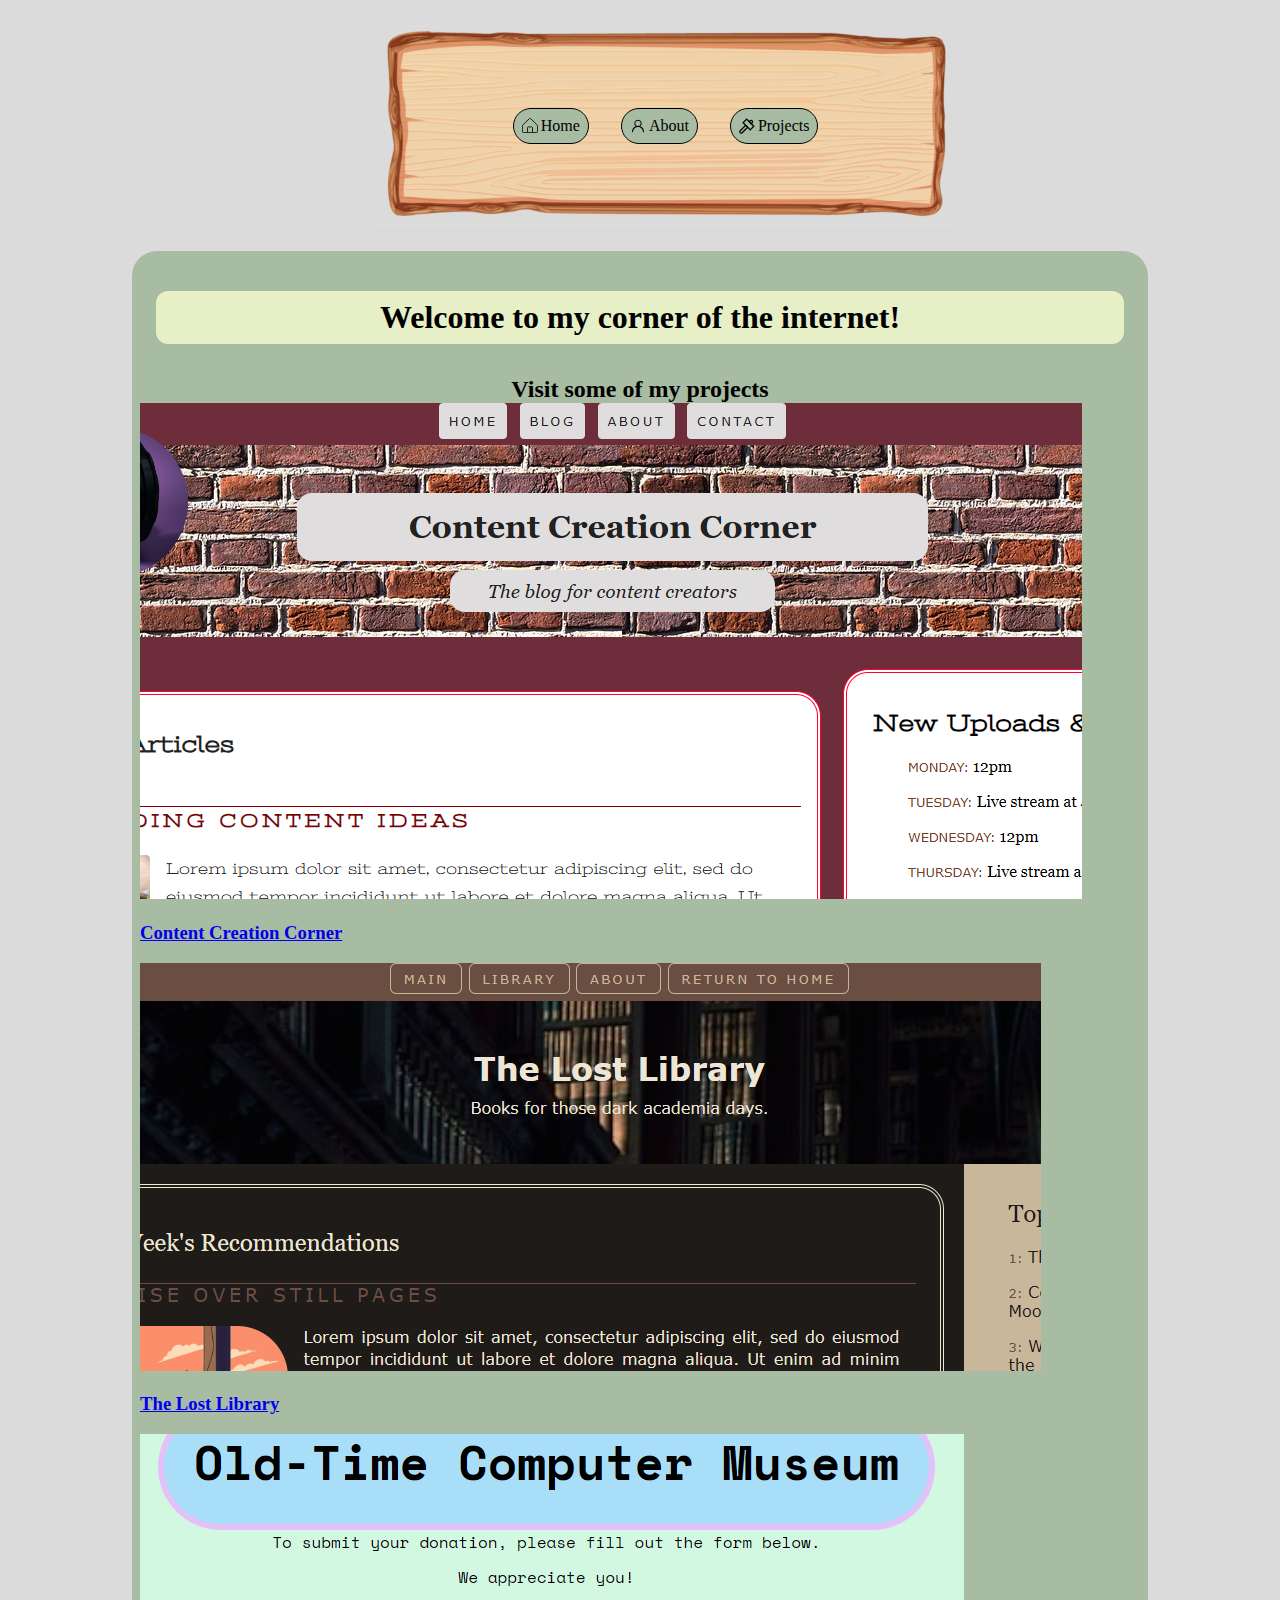
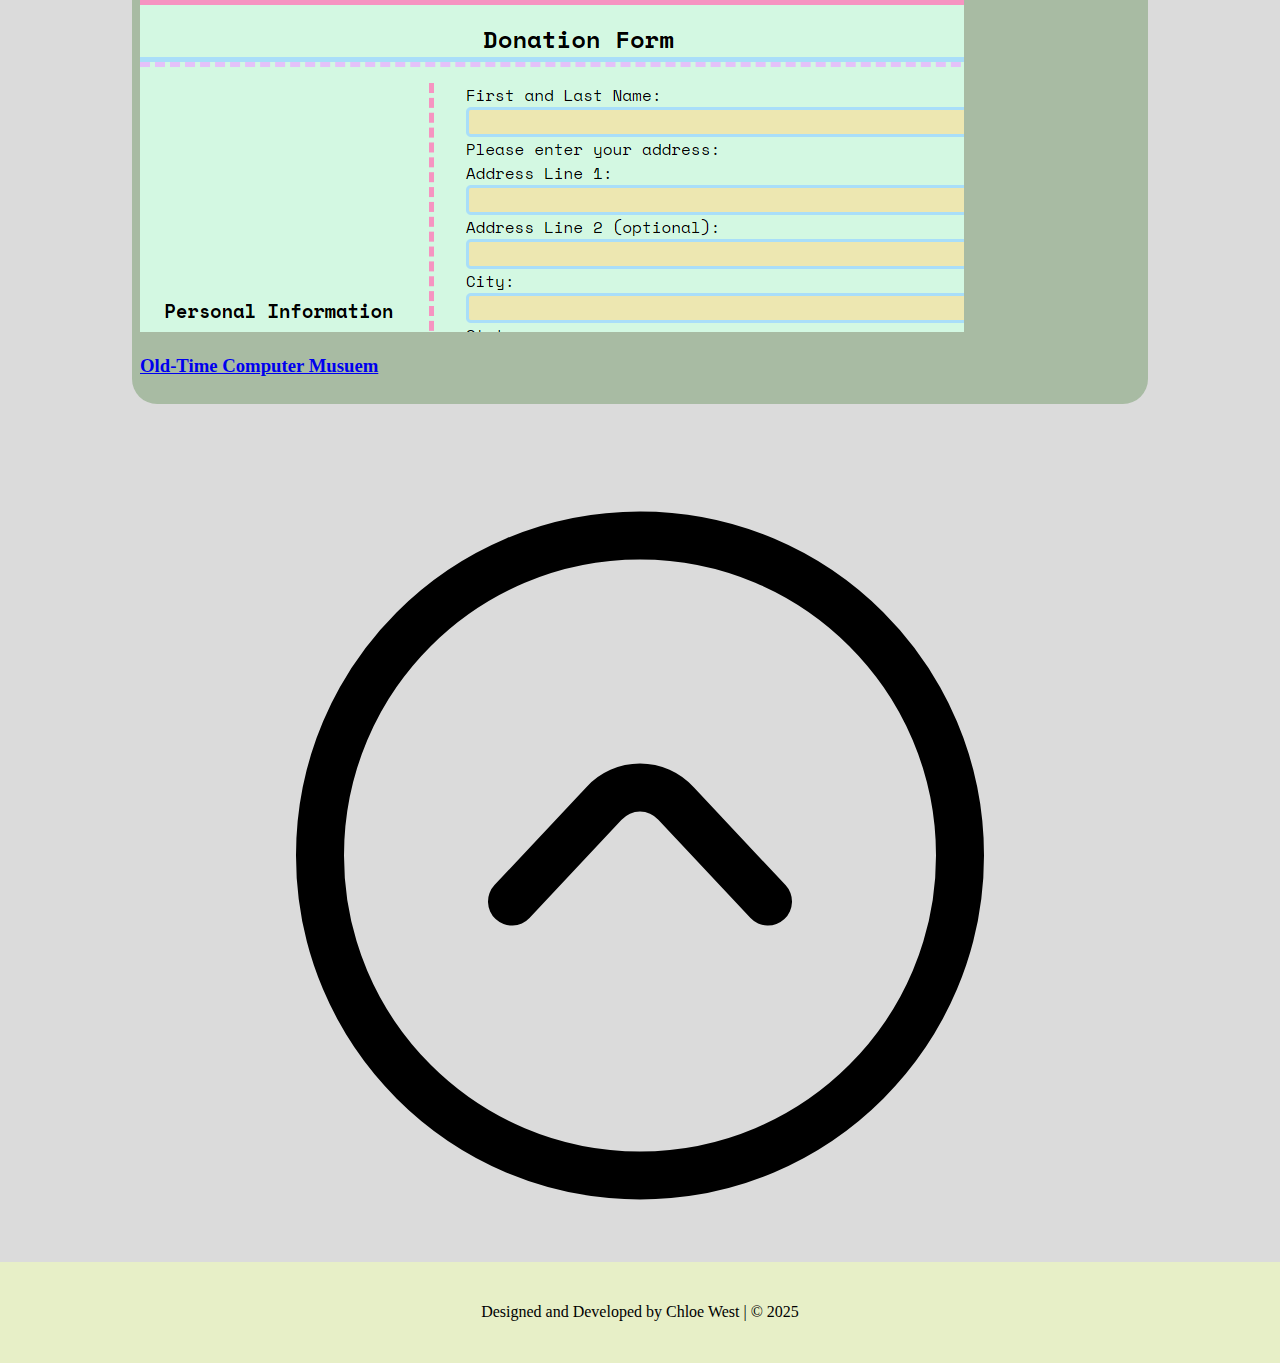
<file: index.html>
<!DOCTYPE html>
<html lang="en">
<head>
    <meta charset="UTF-8">
    <meta name="viewport" content="width=device-width, initial-scale=1.0">
    <title>Home</title>

    <!-- Favicon links -->
    <link rel="icon" type="image/png" href="favicon-96x96.png" sizes="96x96" />
    <link rel="icon" type="image/svg+xml" href="favicon.svg" />
    <link rel="shortcut icon" href="favicon.ico" />
    <link rel="apple-touch-icon" sizes="180x180" href="apple-touch-icon.png" />
    <link rel="manifest" href="site.webmanifest" />

    <!-- Link to CSS -->
    <link href="project_styles/project_style.css" rel="stylesheet">
    <!-- Link to fonts -->
    <link rel="preconnect" href="https://fonts.googleapis.com">
    <link rel="preconnect" href="https://fonts.gstatic.com" crossorigin>
    <link href="https://fonts.googleapis.com/css2?family=Caveat:wght@400..700&family=Quantico:ital,wght@0,400;0,700;1,400;1,700&display=swap" rel="stylesheet">
</head>
<body>
    
    <header>
        <nav>
            <ul>
                <li><a href="index.html"><img src="project_assets/home_icon.svg" alt="Home"><span>Home</span></a></li>
                <li><a href="about.html"><img src="project_assets/about_icon.svg" alt="About"><span>About</span></a></li>
                <li><a href="projects.html"><img src="project_assets/project_icon.svg" alt="Projects"><span>Projects</span></a></li>
            </ul>
        </nav> 
    </header>

    <main>
        <!-- Content -->
        <div class="hero">
            <h1>Welcome to my corner of the internet!</h1>
        </div>
        <section id="project-sect">
            <h2>Visit some of my projects</h2>

            <div class="project-flex-contain">
            <a href="content-creation-corner.html" class="project-card">
                <div class="project-card-content">
                    <img src="project_assets/content-creation-corner-card.png" alt="preview image of content creation corner website">
                    <h3>Content Creation Corner</h3>
                </div>
            </a>

            <a href="lost-library.html" class="project-card">
                <div class="project-card-content">
                    <img src="project_assets/lost-library-card.png" alt="">
                    <h3>The Lost Library</h3>
                </div>
            </a>

            <a href="old-time-computer-museum.html" class="project-card">
                <div class="project-card-content">
                    <img src="project_assets/old-time-computer-museum-card.png" alt="">
                    <h3>Old-Time Computer Musuem</h3>
                </div>
            </a>
        </div>
        </section>
        
    </main>

    <footer>
        <div id="footer-btn-contain">
            <a href="">
                <div id="footer-btn">
                    <img src="project_assets/return-to-top.svg" alt="Return to top">
                </div>
            </a>
        </div>

        <div id="footer-div">
            <p>Designed and Developed by Chloe West | &copy; 2025</p>
        </div>
    </footer>

</body>
</html>
</file>
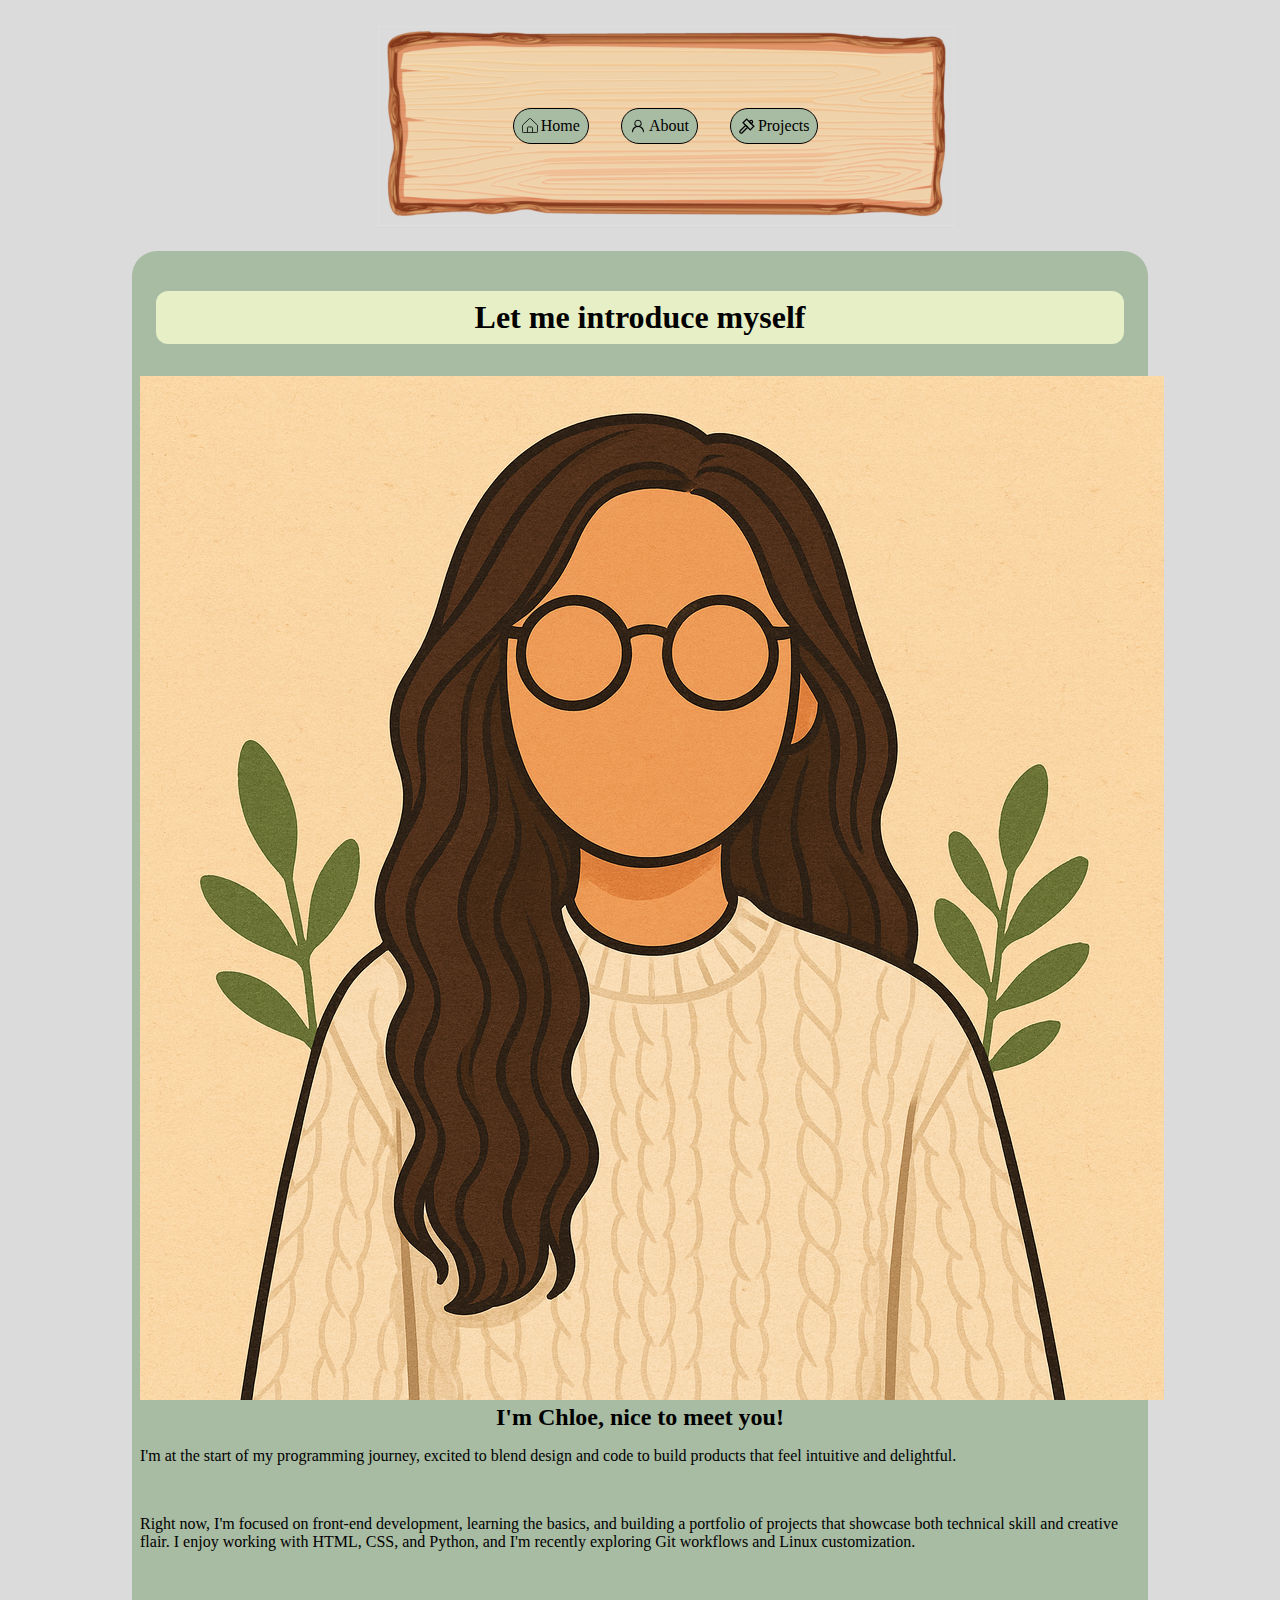
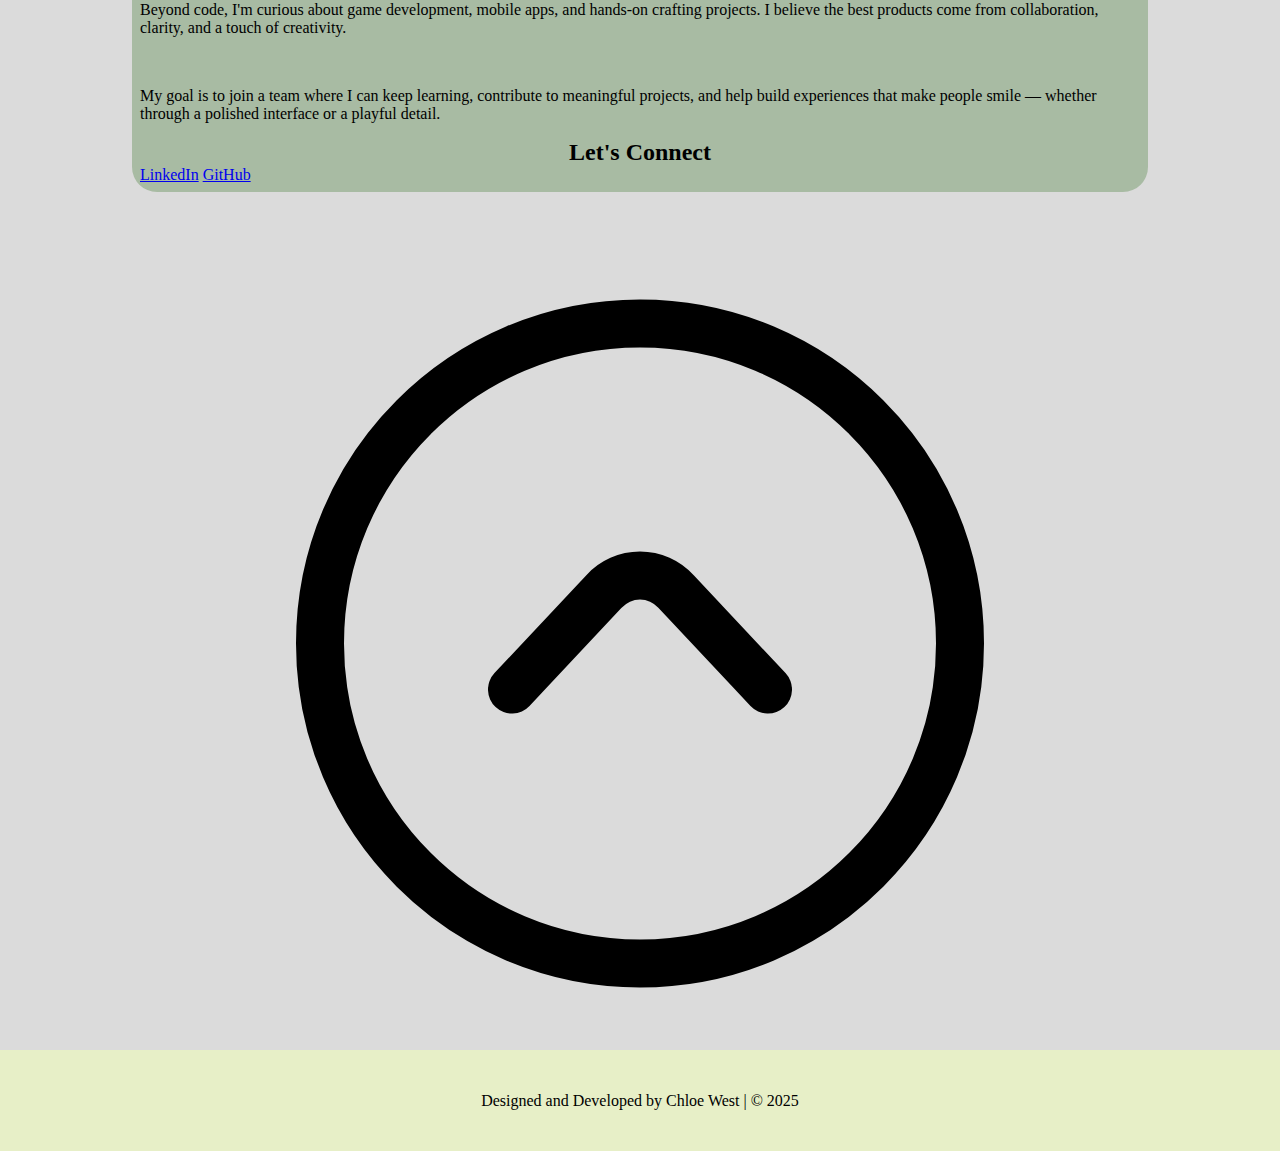
<file: about.html>
<!DOCTYPE html>
<html lang="en">
<head>
    <meta charset="UTF-8">
    <meta name="viewport" content="width=device-width, initial-scale=1.0">
    <title>About</title>

    <!-- Favicon links -->
    <link rel="icon" type="image/png" href="favicon-96x96.png" sizes="96x96" />
    <link rel="icon" type="image/svg+xml" href="favicon.svg" />
    <link rel="shortcut icon" href="favicon.ico" />
    <link rel="apple-touch-icon" sizes="180x180" href="apple-touch-icon.png" />
    <link rel="manifest" href="site.webmanifest" />

    <!-- Link to CSS -->
    <link href="project_styles/project_style.css" rel="stylesheet">
    <!-- Link to fonts -->
    <link rel="preconnect" href="https://fonts.googleapis.com">
    <link rel="preconnect" href="https://fonts.gstatic.com" crossorigin>
    <link href="https://fonts.googleapis.com/css2?family=Caveat:wght@400..700&family=Quantico:ital,wght@0,400;0,700;1,400;1,700&display=swap" rel="stylesheet">
</head>
<body>
    
    <header>
        <nav>
            <ul>
                <li><a href="index.html"><img src="project_assets/home_icon.svg" alt="Home"><span>Home</span></a></li>
                <li><a href="about.html"><img src="project_assets/about_icon.svg" alt="About"><span>About</span></a></li>
                <li><a href="projects.html"><img src="project_assets/project_icon.svg" alt="Projects"><span>Projects</span></a></li>
            </ul>
        </nav> 
    </header>

    <main>
        <!-- Content -->
        <div class="hero">
            <h1>Let me introduce myself</h1>
        </div>

        <div id="pfp-flex">
            <img src="project_assets/cartoonish-portfolio.png" alt="Faceless cartoon profile picture" id="pfp">
        </div>
        
        <h2>I'm Chloe, nice to meet you!</h2>

        <p>I'm at the start of my programming journey, excited to blend design and code to build products that feel intuitive and delightful.</p>
        <br>

        <p>Right now, I'm focused on front-end development, learning the basics, and building a portfolio of projects that showcase both technical skill and creative flair. I enjoy working with HTML, CSS, and Python, and I'm recently exploring Git workflows and Linux customization.</p>
        <br>

        <p>Beyond code, I'm curious about game development, mobile apps, and hands-on crafting projects. I believe the best products come from collaboration, clarity, and a touch of creativity.</p>
        <br>

        <p>My goal is to join a team where I can keep learning, contribute to meaningful projects, and help build experiences that make people smile — whether through a polished interface or a playful detail.</p>

        <h2>Let's Connect</h2>

        <div id="connect-contain">
            <a href="https://www.linkedin.com/in/chloe-west-cw" class="connect-link">LinkedIn</a>
            <a href="https://github.com/chloe-we" class="connect-link">GitHub</a>
        </div>
        
    </main>

    <footer>
        <div id="footer-btn-contain">
            <a href="">
                <div id="footer-btn">
                    <img src="project_assets/return-to-top.svg" alt="Return to top">
                </div>
            </a>
        </div>

        <div id="footer-div">
            <p>Designed and Developed by Chloe West | &copy; 2025</p>
        </div>
    </footer>

</body>
</html>
</file>
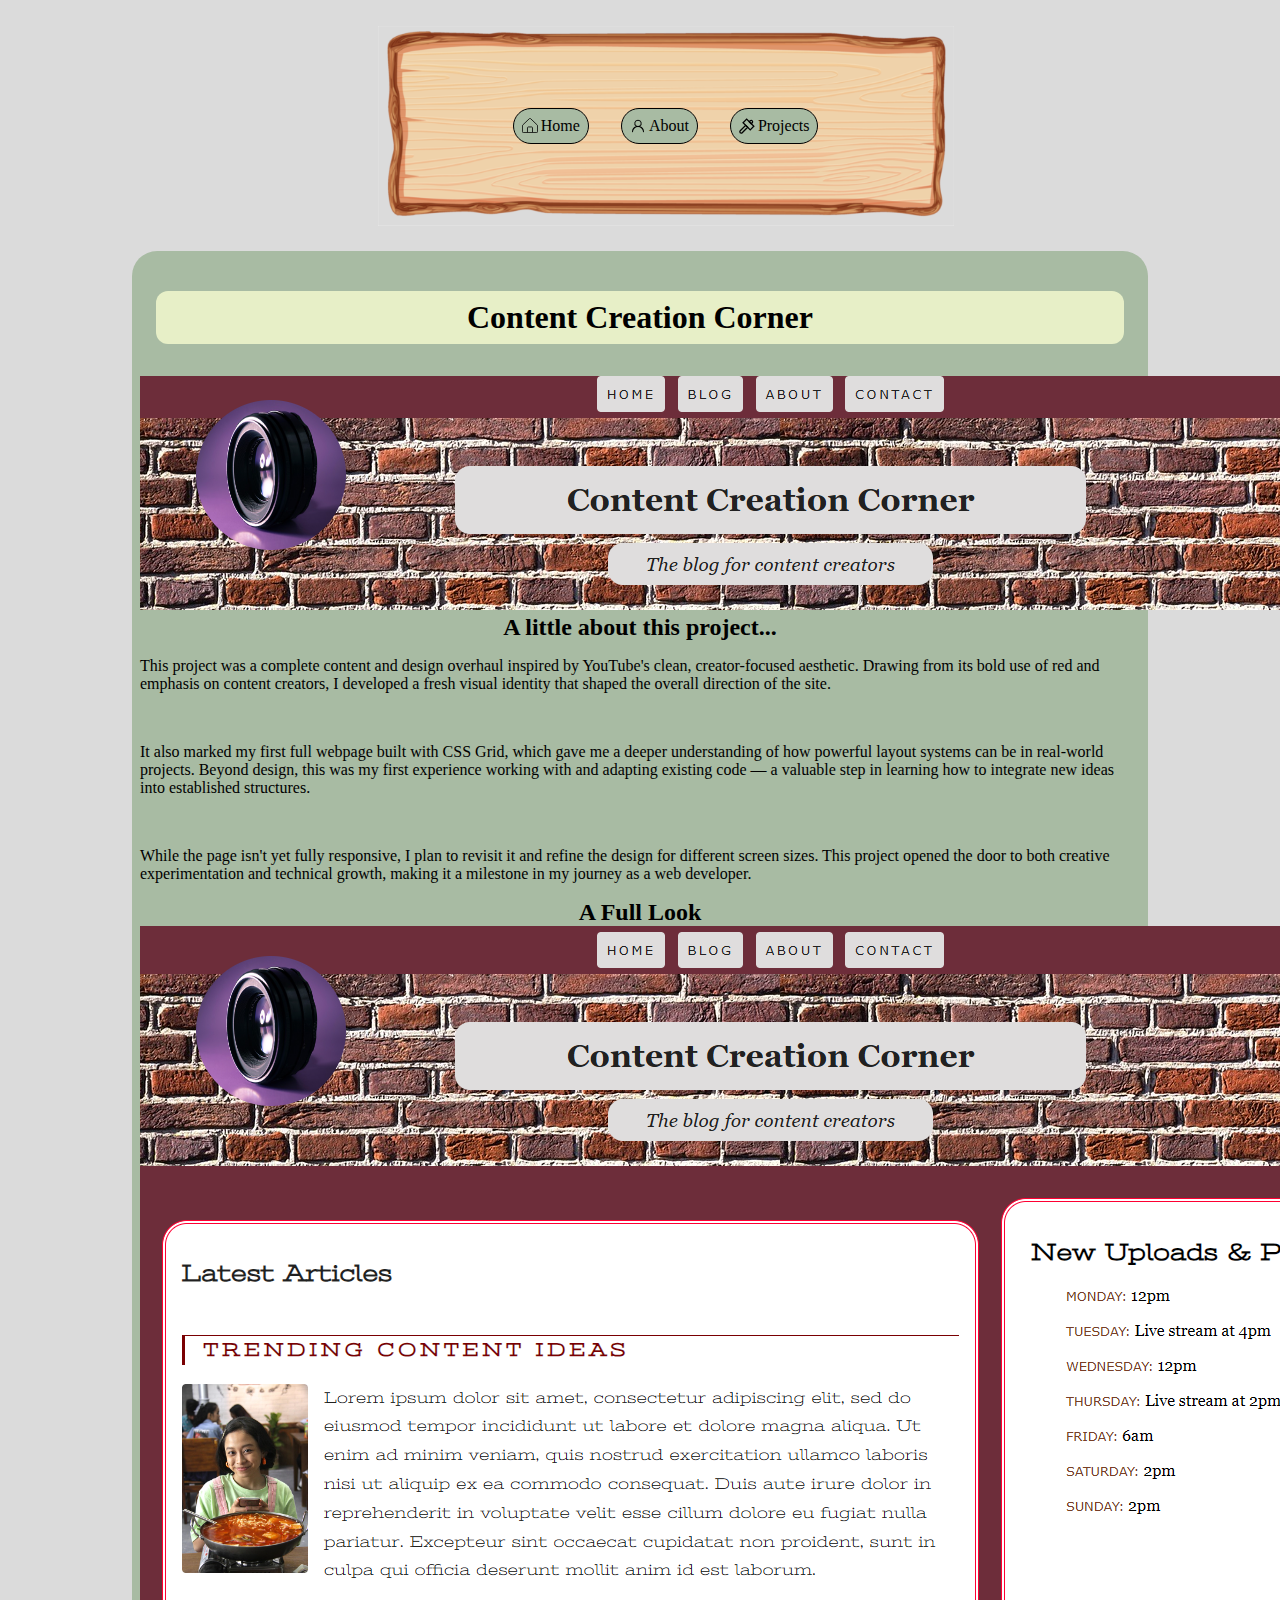
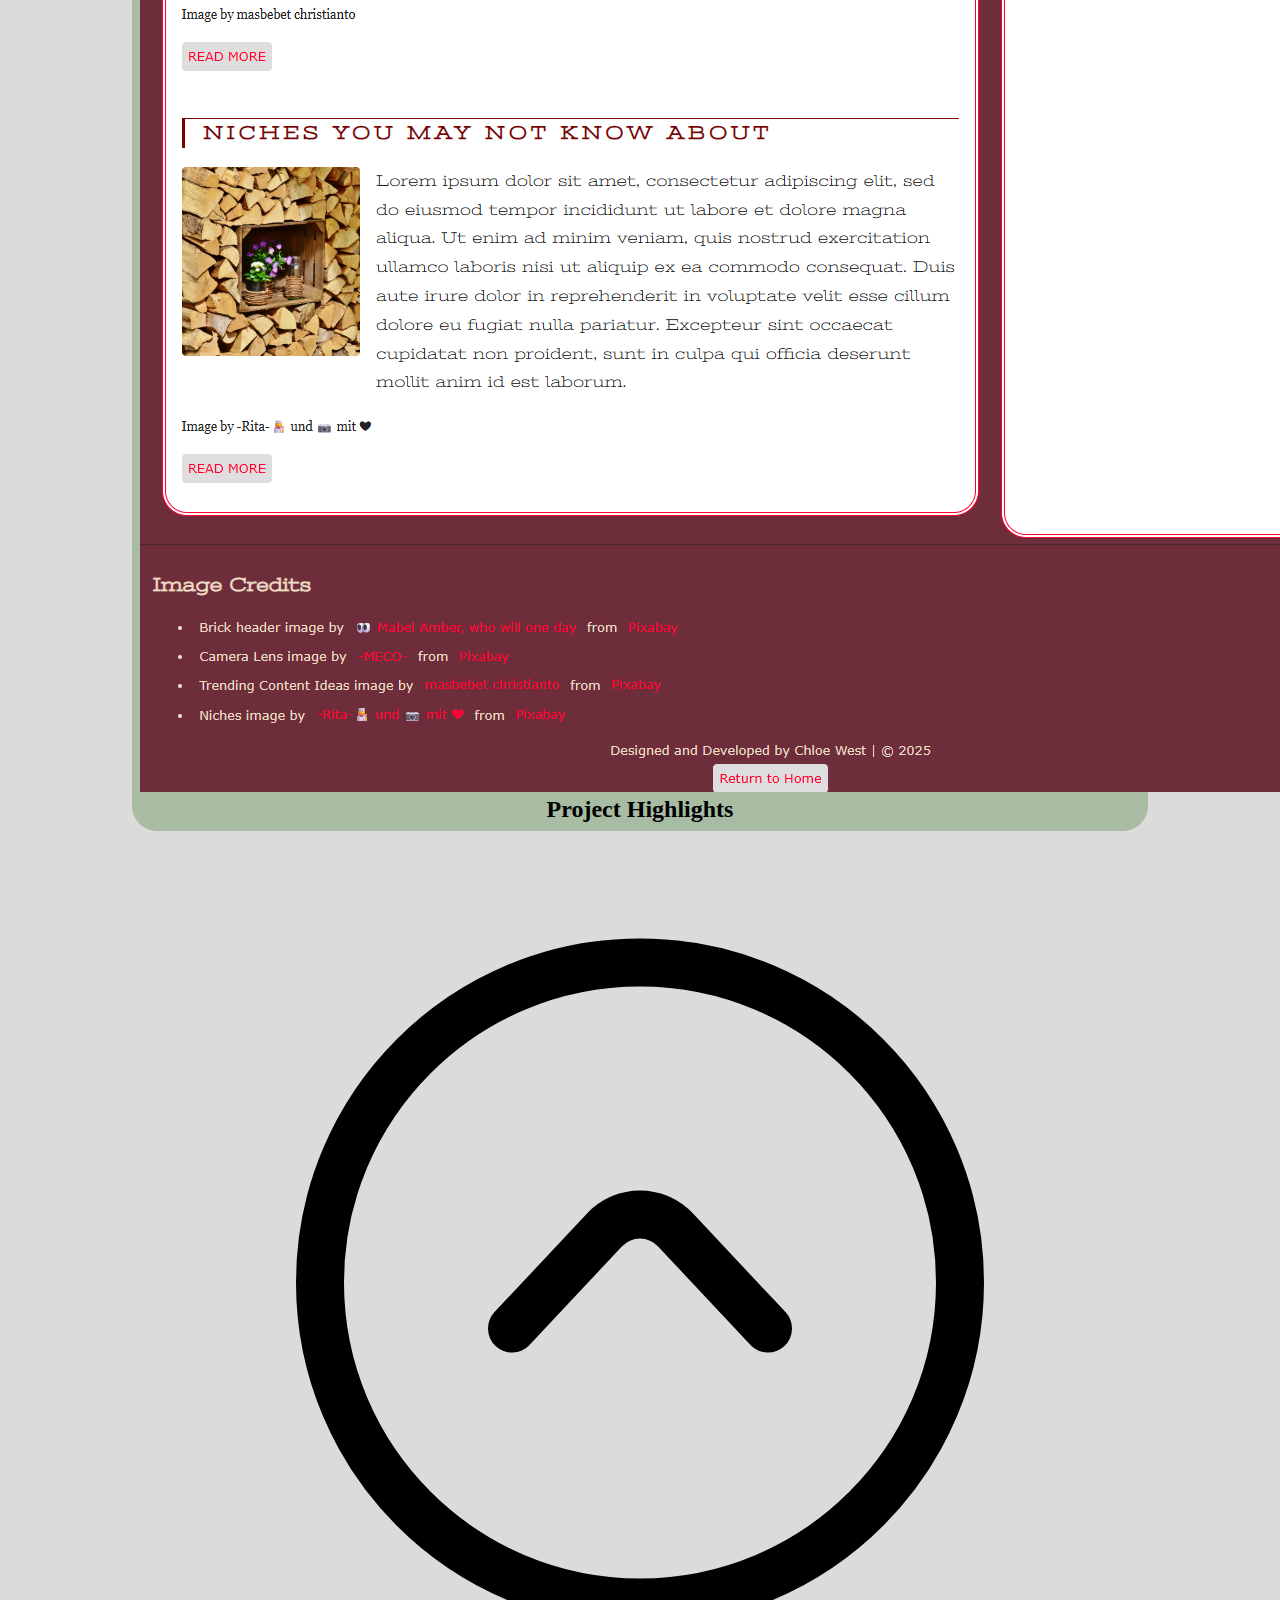
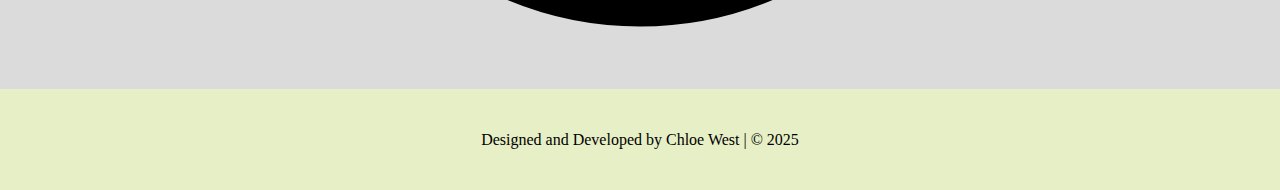
<file: content-creation-corner.html>
<!DOCTYPE html>
<html lang="en">
<head>
    <meta charset="UTF-8">
    <meta name="viewport" content="width=device-width, initial-scale=1.0">
    <title>Project - Content Creation Corner</title>

    <!-- Favicon links -->
    <link rel="icon" type="image/png" href="favicon-96x96.png" sizes="96x96" />
    <link rel="icon" type="image/svg+xml" href="favicon.svg" />
    <link rel="shortcut icon" href="favicon.ico" />
    <link rel="apple-touch-icon" sizes="180x180" href="apple-touch-icon.png" />
    <link rel="manifest" href="site.webmanifest" />

    <!-- Link to CSS -->
    <link href="project_styles/project_style.css" rel="stylesheet">
    <!-- Link to fonts -->
    <link rel="preconnect" href="https://fonts.googleapis.com">
    <link rel="preconnect" href="https://fonts.gstatic.com" crossorigin>
    <link href="https://fonts.googleapis.com/css2?family=Caveat:wght@400..700&family=Quantico:ital,wght@0,400;0,700;1,400;1,700&display=swap" rel="stylesheet">
</head>
<body>
    
    <header>
        <nav>
            <ul>
                <li><a href="index.html"><img src="project_assets/home_icon.svg" alt="Home"><span>Home</span></a></li>
                <li><a href="about.html"><img src="project_assets/about_icon.svg" alt="About"><span>About</span></a></li>
                <li><a href="projects.html"><img src="project_assets/project_icon.svg" alt="Projects"><span>Projects</span></a></li>
            </ul>
        </nav> 
    </header>

    <main>
        <!-- Content -->
        <div class="hero">
            <h1>Content Creation Corner</h1>
        </div>

        <a href="project_assets/content-creation-corner-header.png" target="_blank">
            <img src="project_assets/content-creation-corner-header.png" alt="Screenshot of the header and hero section" class="project-hero-img">
        </a>


        <h2>A little about this project...</h2>

        <p>This project was a complete content and design overhaul inspired by YouTube's clean, creator-focused aesthetic. Drawing from its bold use of red and emphasis on content creators, I developed a fresh visual identity that shaped the overall direction of the site.</p>
        <br>
        
        <p>It also marked my first full webpage built with CSS Grid, which gave me a deeper understanding of how powerful layout systems can be in real-world projects. Beyond design, this was my first experience working with and adapting existing code — a valuable step in learning how to integrate new ideas into established structures.</p>
        <br>

        <p>While the page isn't yet fully responsive, I plan to revisit it and refine the design for different screen sizes. This project opened the door to both creative experimentation and technical growth, making it a milestone in my journey as a web developer.</p>

        <h2>A Full Look</h2>

        <a href="project_assets/content-creation-corner-fullpage.png" target="_blank">
            <img src="project_assets/content-creation-corner-fullpage.png" alt="Screenshot of the full website page" class="project-pg-full">
        </a>

        <h2>Project Highlights</h2>

    </main>

    <footer>
        <div id="footer-btn-contain">
            <a href="">
                <div id="footer-btn">
                    <img src="project_assets/return-to-top.svg" alt="Return to top">
                </div>
            </a>
        </div>

        <div id="footer-div">
            <p>Designed and Developed by Chloe West | &copy; 2025</p>
        </div>
    </footer>

</body>
</html>
</file>
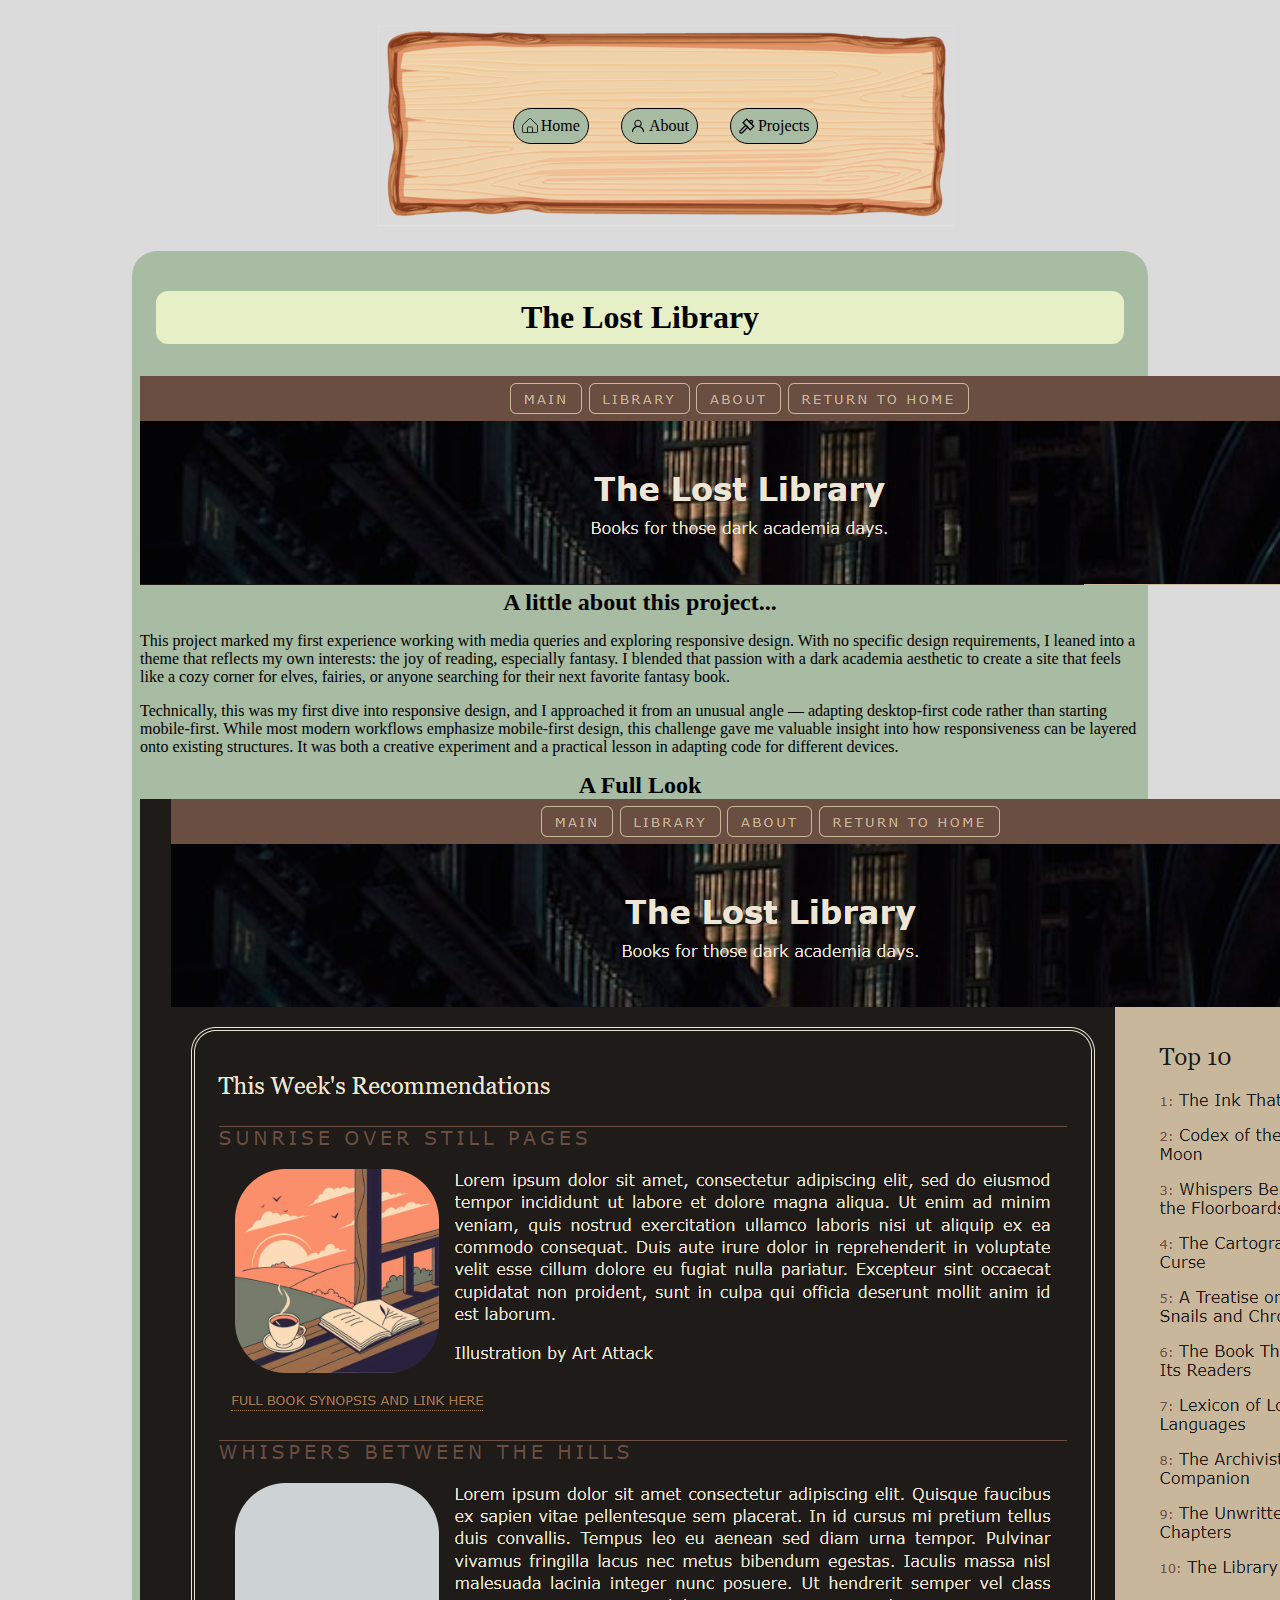
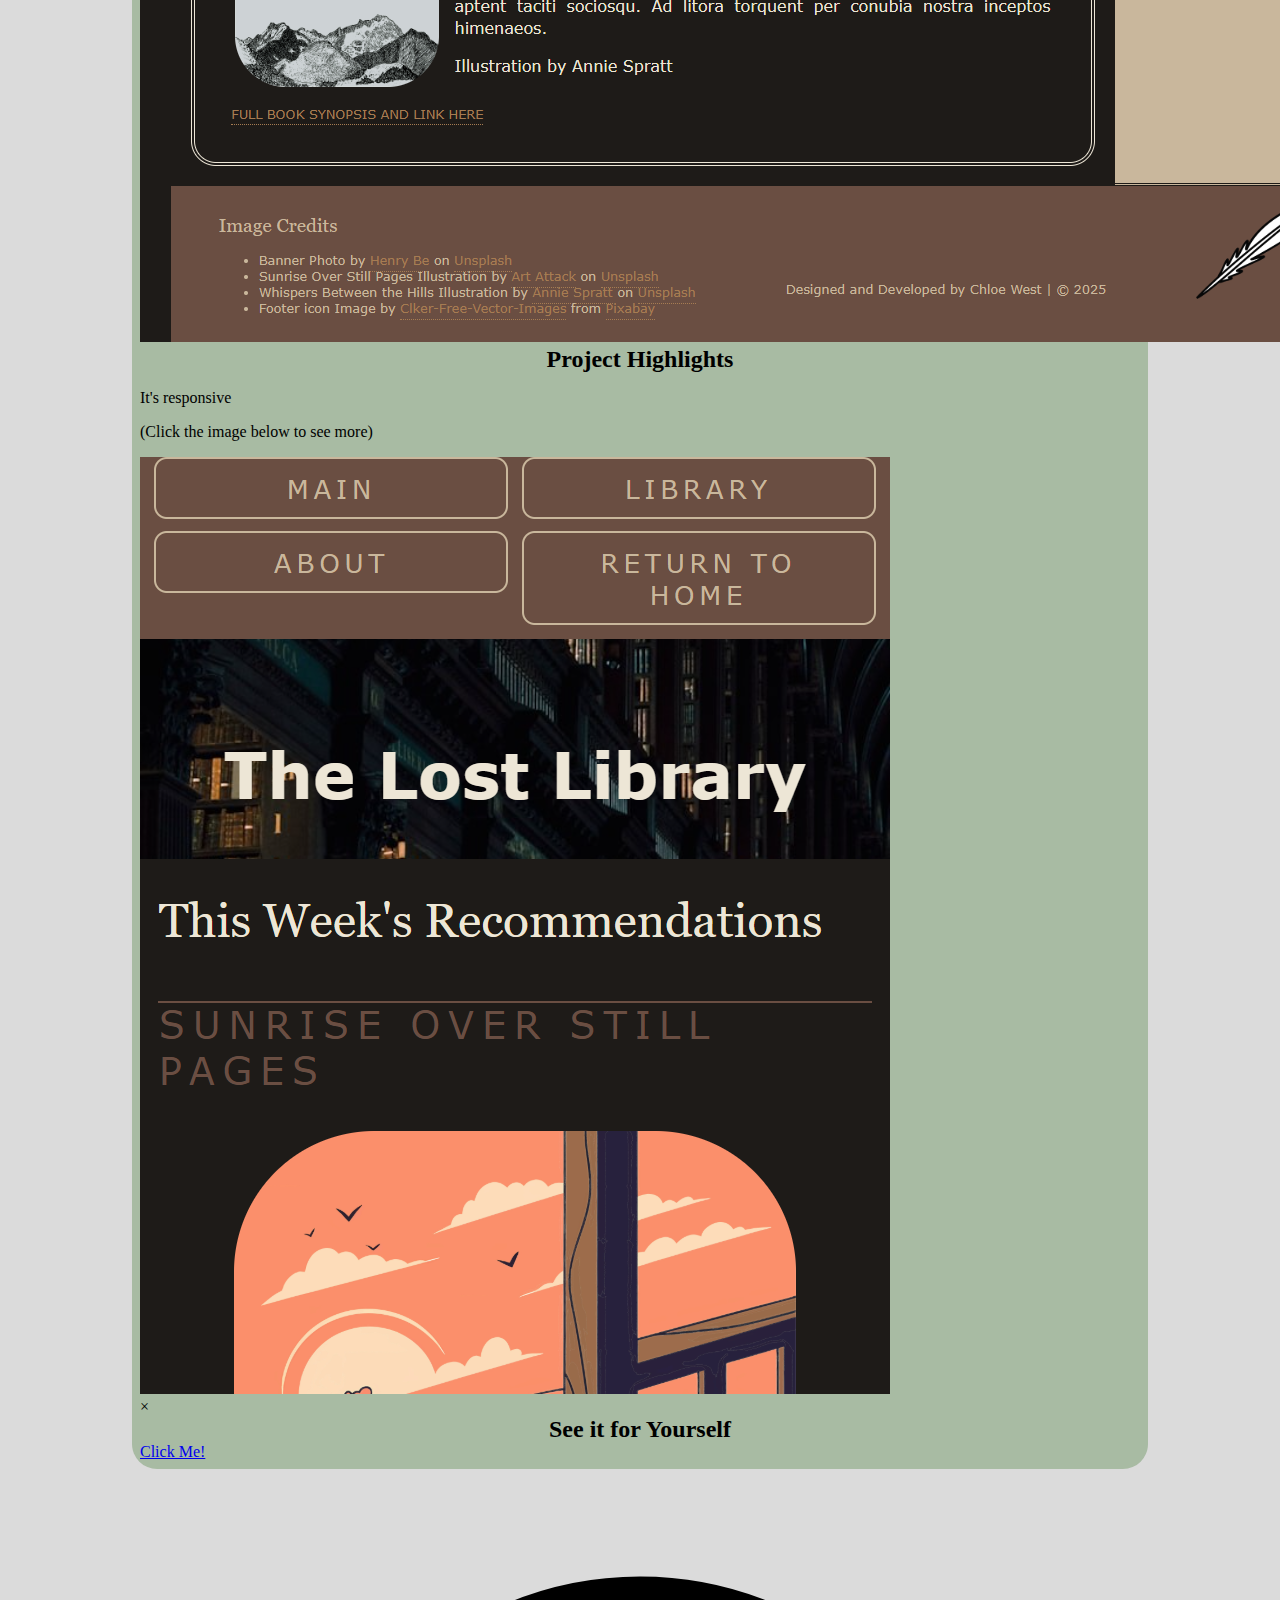
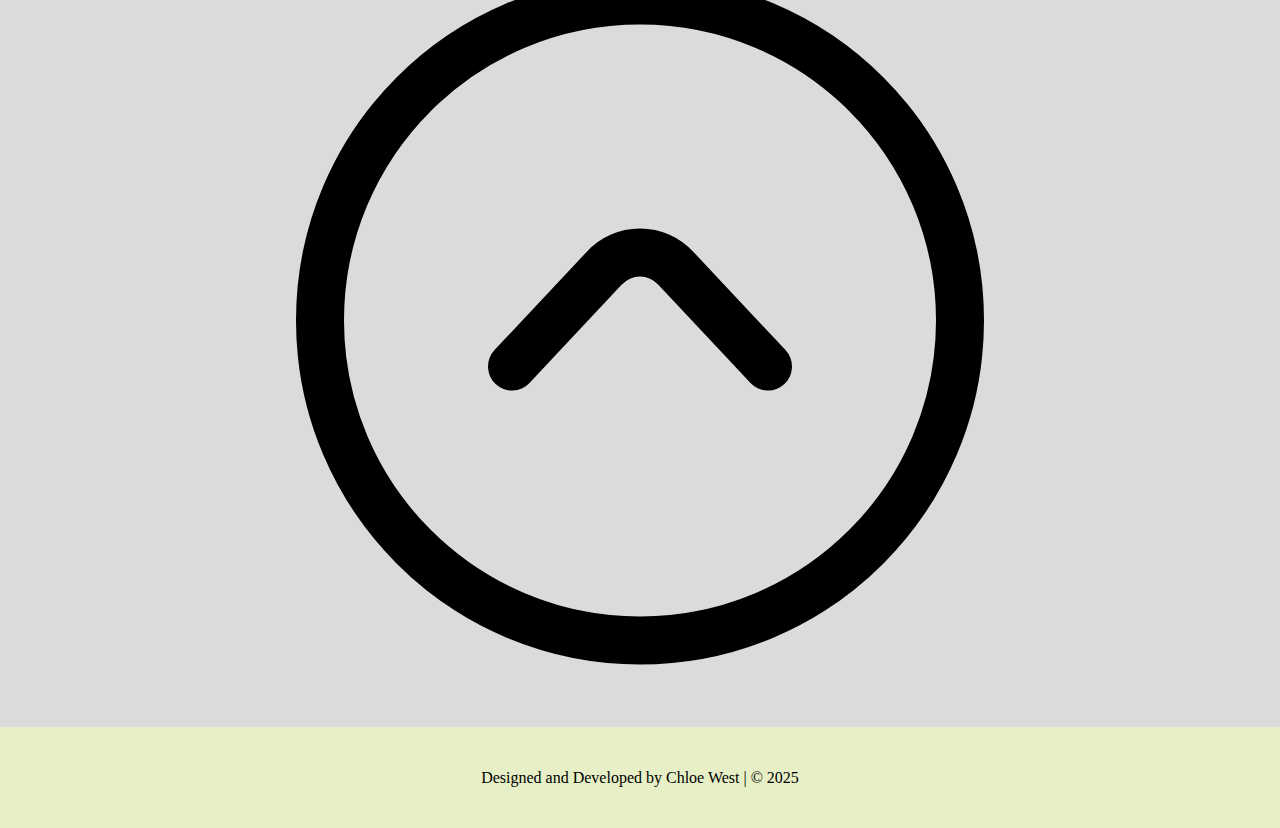
<file: lost-library.html>
<!DOCTYPE html>
<html lang="en">
<head>
    <meta charset="UTF-8">
    <meta name="viewport" content="width=device-width, initial-scale=1.0">
    <title>Project - The Lost Library</title>

    <!-- Favicon links -->
    <link rel="icon" type="image/png" href="favicon-96x96.png" sizes="96x96" />
    <link rel="icon" type="image/svg+xml" href="favicon.svg" />
    <link rel="shortcut icon" href="favicon.ico" />
    <link rel="apple-touch-icon" sizes="180x180" href="apple-touch-icon.png" />
    <link rel="manifest" href="site.webmanifest" />

    <!-- Link to CSS -->
    <link href="project_styles/project_style.css" rel="stylesheet">
    <!-- Link to fonts -->
    <link rel="preconnect" href="https://fonts.googleapis.com">
    <link rel="preconnect" href="https://fonts.gstatic.com" crossorigin>
    <link href="https://fonts.googleapis.com/css2?family=Caveat:wght@400..700&family=Quantico:ital,wght@0,400;0,700;1,400;1,700&display=swap" rel="stylesheet">

</head>
<body>
    
    <header>
        <nav>
            <ul>
                <li><a href="index.html"><img src="project_assets/home_icon.svg" alt="Home"><span>Home</span></a></li>
                <li><a href="about.html"><img src="project_assets/about_icon.svg" alt="About"><span>About</span></a></li>
                <li><a href="projects.html"><img src="project_assets/project_icon.svg" alt="Projects"><span>Projects</span></a></li>
            </ul>
        </nav> 
    </header>

    <main>
        <!-- Content -->
        <div class="hero">
            <h1>The Lost Library</h1>
        </div>

        <a href="project_assets/lost-library-header.png" target="_blank">
            <img src="project_assets/lost-library-header.png" alt="Screenshot of the header and hero section" class="project-hero-img">
        </a> 

        <h2>A little about this project...</h2>

        <p>This project marked my first experience working with media queries and exploring responsive design. With no specific design requirements, I leaned into a theme that reflects my own interests: the joy of reading, especially fantasy. I blended that passion with a dark academia aesthetic to create a site that feels like a cozy corner for elves, fairies, or anyone searching for their next favorite fantasy book.</p>

        <p>Technically, this was my first dive into responsive design, and I approached it from an unusual angle — adapting desktop-first code rather than starting mobile-first. While most modern workflows emphasize mobile-first design, this challenge gave me valuable insight into how responsiveness can be layered onto existing structures. It was both a creative experiment and a practical lesson in adapting code for different devices.</p>

        <h2>A Full Look</h2>
        
        <div class="full-look-contain">
            <a href="project_assets/lost-library-fullpage.png" target="_blank">
                <img src="project_assets/lost-library-fullpage.png" alt="Screenshot of the full website page" class="project-pg-full">
            </a>
        </div>

        <h2>Project Highlights</h2>

        <div class="thumbnail-contain">
            <p>It's responsive</p>

            <p>(Click the image below to see more)</p>

            <!-- Thumbnail -->
            <div class="screenshot-gallery">
                <img src="project_assets/lost-library-thumb-SE.png" alt="Mobile view on iPhone SE" class="thumbnail">
            </div>

            <!-- Lightbox Modal -->
            <div id="lightbox" class="lightbox" role="dialog" aria-modal="true" aria-labelledby="caption">
                <span class="close" role="button" aria-label="Close">&times;</span>
                <img class="lightbox-content" id="lightbox-img" alt="">
                <div id="caption"></div>
            </div>

        </div>
        
        <div>
            <h2>See it for Yourself</h2>

            <div class="project-link">
                <a href="https://citw.lcc.edu/~westc23/exercise8.html" class="connect-link" target="_blank">Click Me!</a>
            </div>
        </div>

    </main>

    <footer>
        <div id="footer-btn-contain">
            <a href="">
                <div id="footer-btn">
                    <img src="project_assets/return-to-top.svg" alt="Return to top">
                </div>
            </a>
        </div>

        <div id="footer-div">
            <p>Designed and Developed by Chloe West | &copy; 2025</p>
        </div>
    </footer>

    <!-- JS -->
    <script>
        // Get elements
        const lightbox = document.getElementById("lightbox");
        const lightboxImg = document.getElementById("lightbox-img");
        const captionText = document.getElementById("caption");
        const thumbnail = document.querySelector(".thumbnail");
        const closeBtn = document.querySelector(".close");

        // Open lightbox on click
        thumbnail.onclick = function() {
        lightbox.style.display = "block";
        lightboxImg.src = this.src.replace("thumb-SE", "full-SE"); // swap to full-size image
        captionText.innerHTML = this.alt;
        }

        // Close lightbox
        closeBtn.onclick = function() {
        lightbox.style.display = "none";
        }

        // Close when clicking outside image
        lightbox.onclick = function(e) {
        if (e.target === lightbox) {
            lightbox.style.display = "none";
        }
        }
    </script>
</body>
</html>
</file>
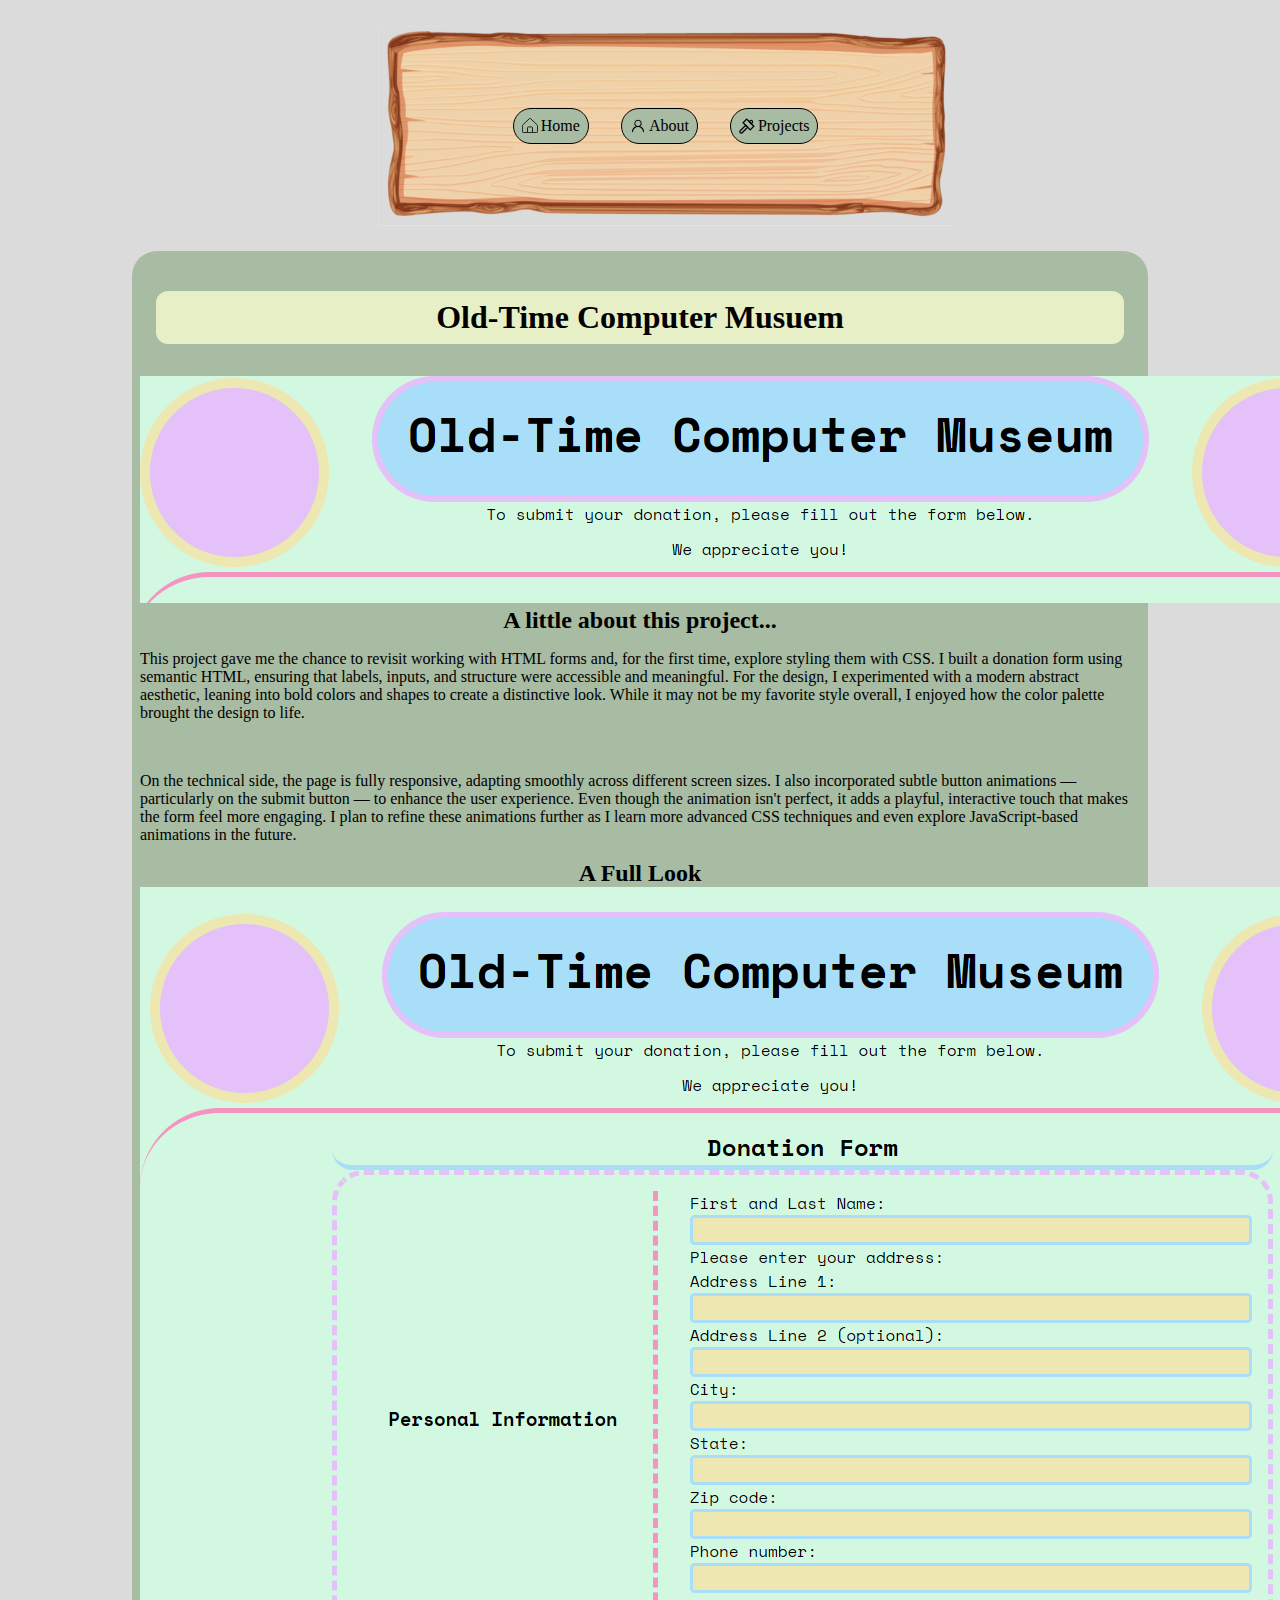
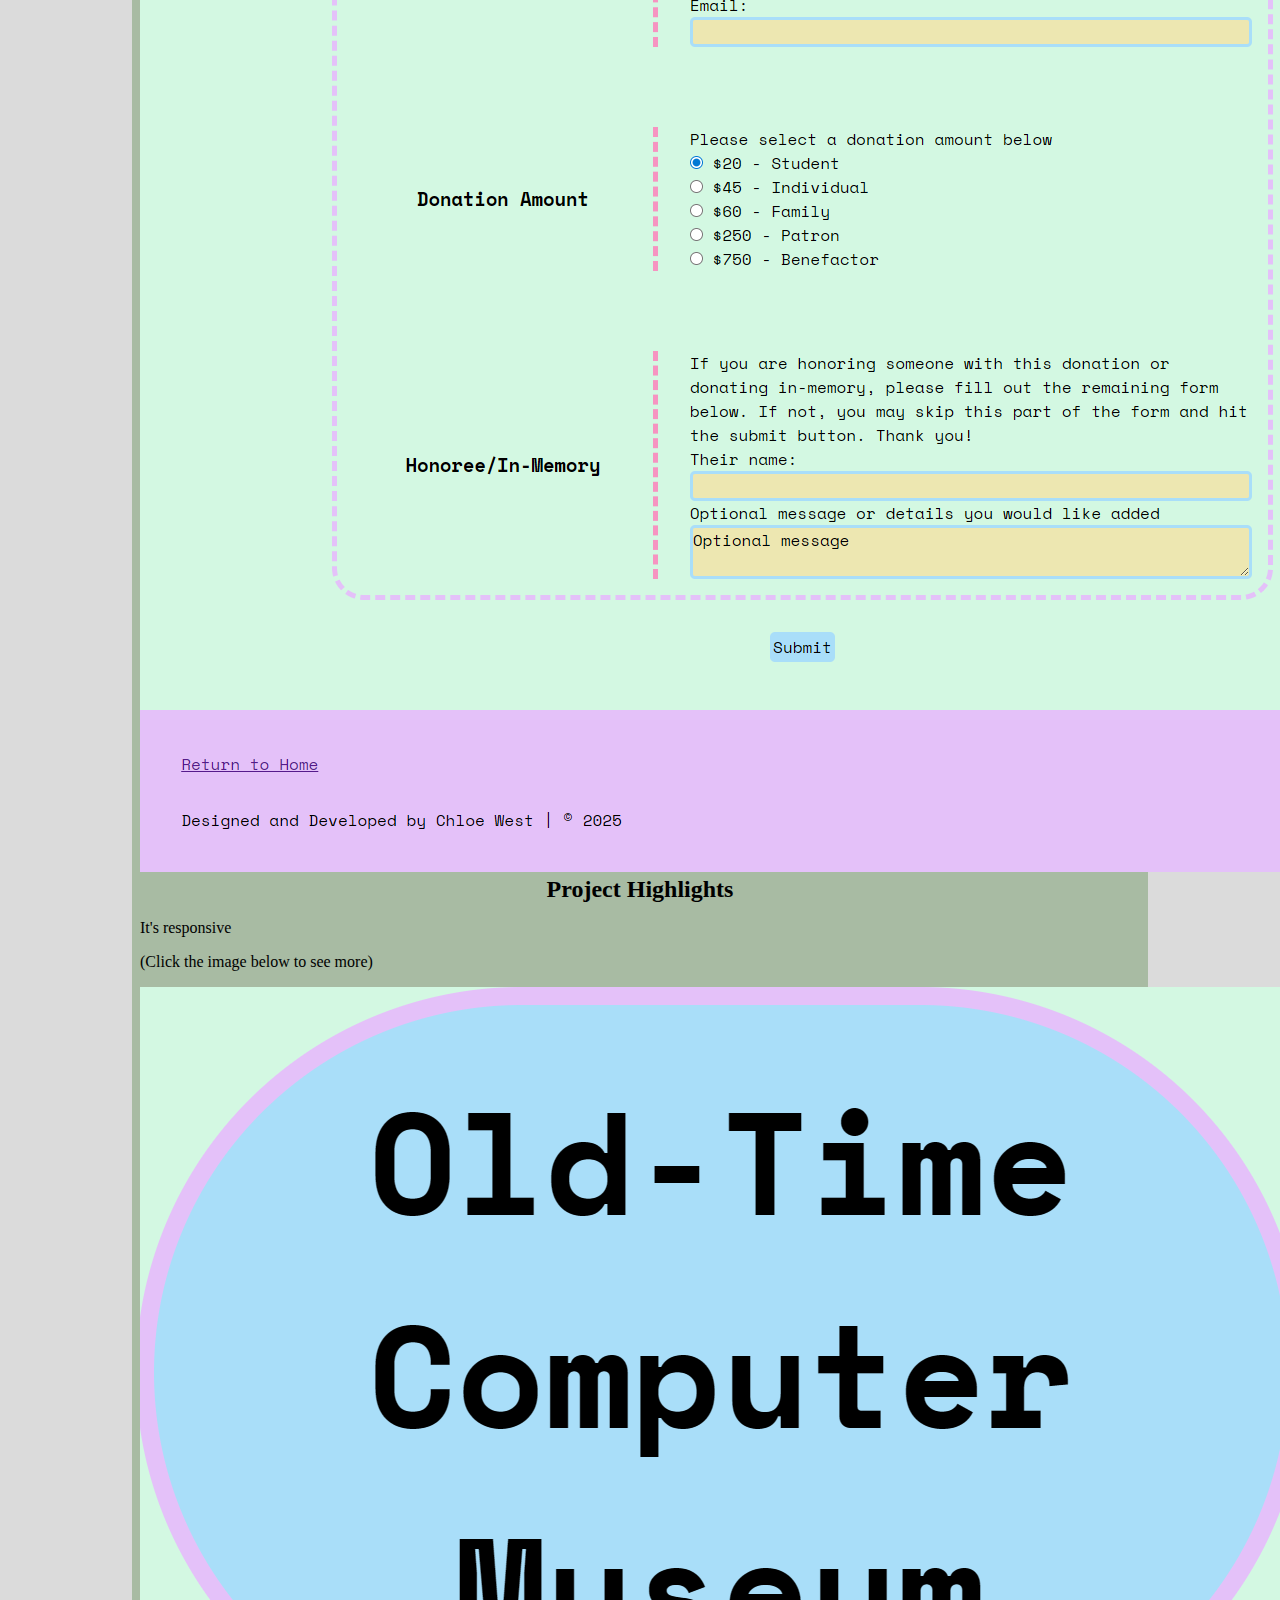
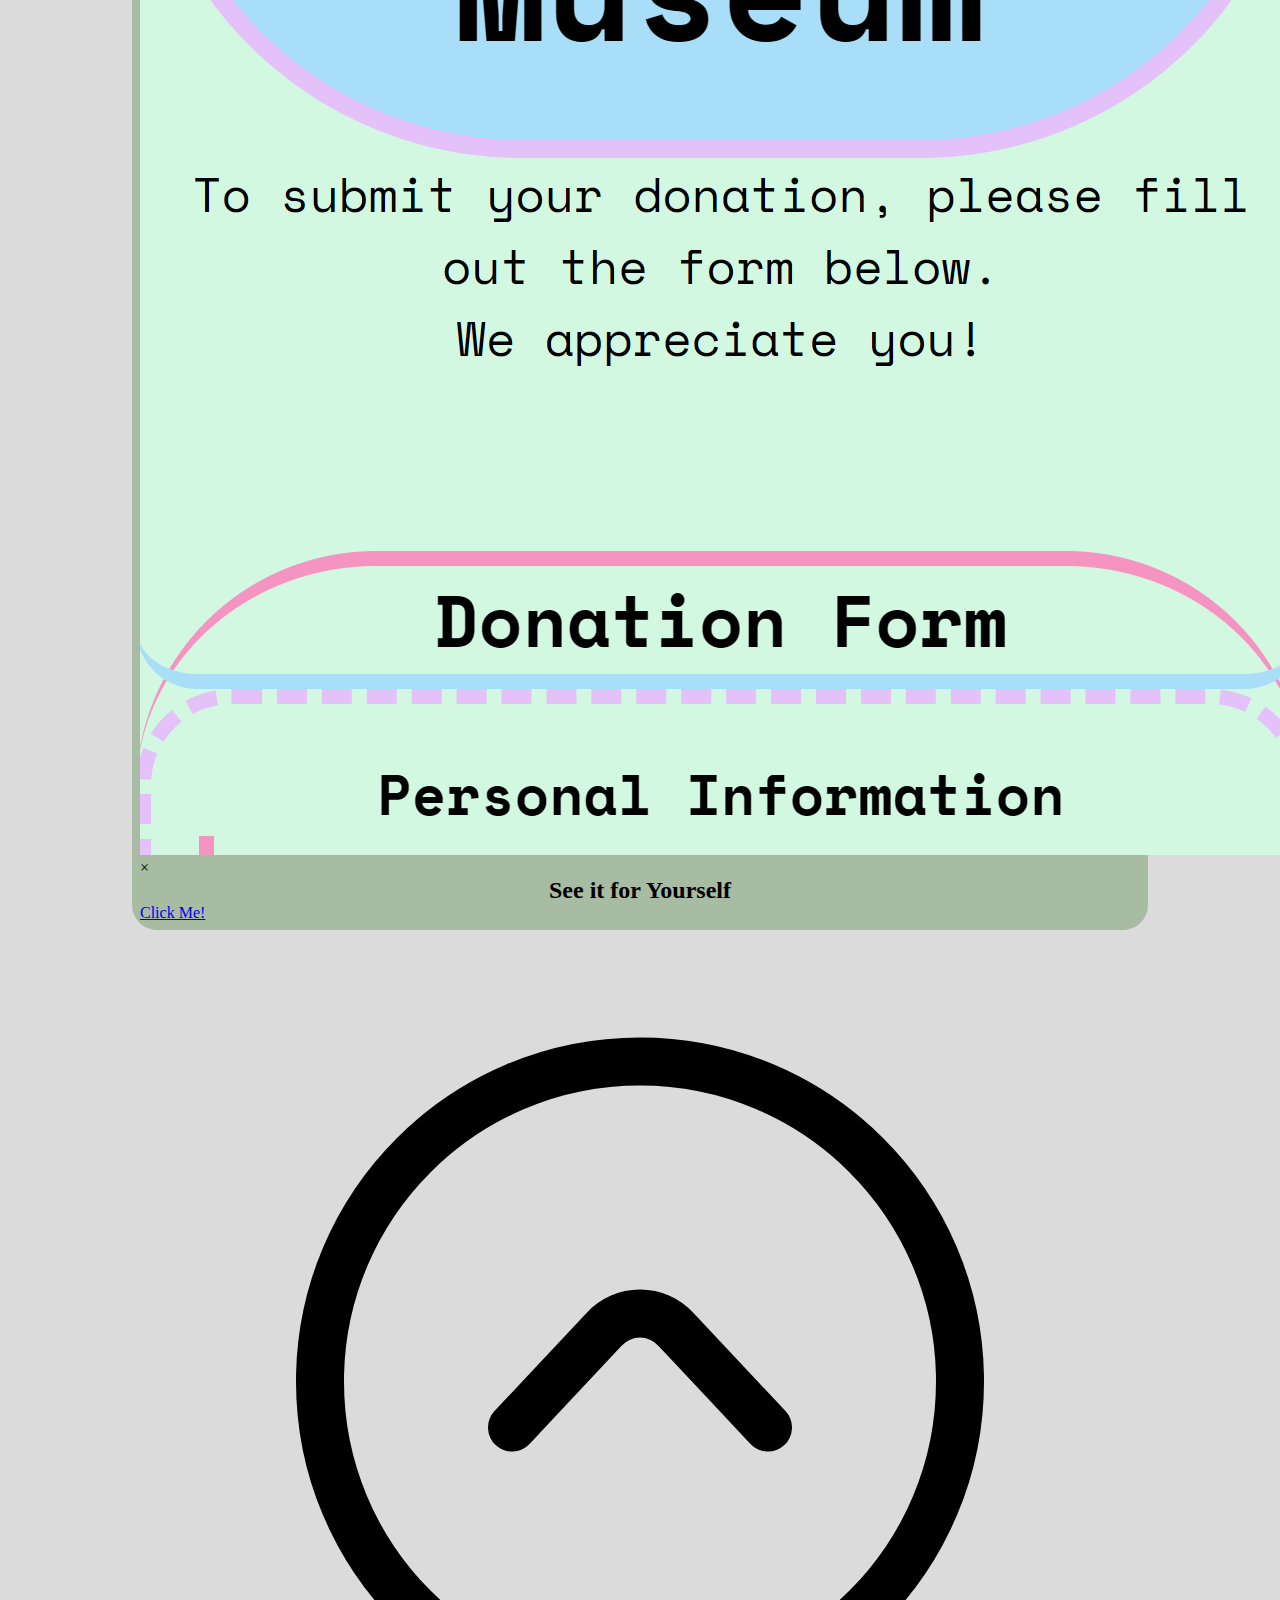
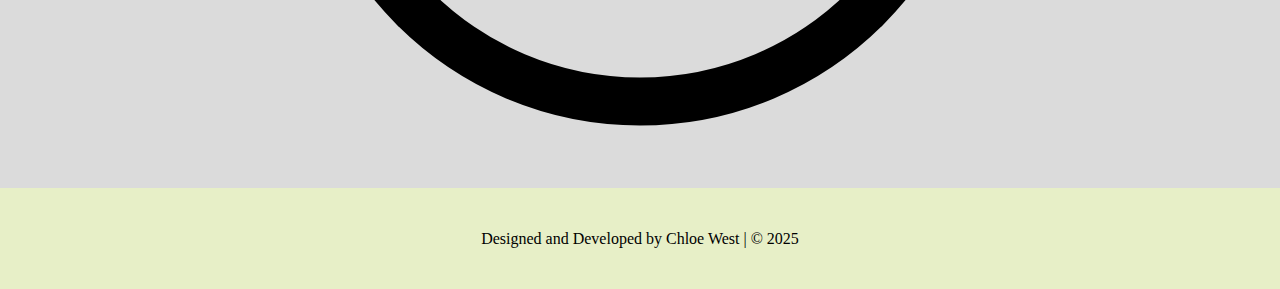
<file: old-time-computer-museum.html>
<!DOCTYPE html>
<html lang="en">
<head>
    <meta charset="UTF-8">
    <meta name="viewport" content="width=device-width, initial-scale=1.0">
    <title>Project - Old-Time Computer Musuem</title>

    <!-- Favicon links -->
    <link rel="icon" type="image/png" href="favicon-96x96.png" sizes="96x96" />
    <link rel="icon" type="image/svg+xml" href="favicon.svg" />
    <link rel="shortcut icon" href="favicon.ico" />
    <link rel="apple-touch-icon" sizes="180x180" href="apple-touch-icon.png" />
    <link rel="manifest" href="site.webmanifest" />

    <!-- Link to CSS -->
    <link href="project_styles/project_style.css" rel="stylesheet">
    <!-- Link to fonts -->
    <link rel="preconnect" href="https://fonts.googleapis.com">
    <link rel="preconnect" href="https://fonts.gstatic.com" crossorigin>
    <link href="https://fonts.googleapis.com/css2?family=Caveat:wght@400..700&family=Quantico:ital,wght@0,400;0,700;1,400;1,700&display=swap" rel="stylesheet">

</head>
<body>
    
    <header>
        <nav>
            <ul>
                <li><a href="index.html"><img src="project_assets/home_icon.svg" alt="Home"><span>Home</span></a></li>
                <li><a href="about.html"><img src="project_assets/about_icon.svg" alt="About"><span>About</span></a></li>
                <li><a href="projects.html"><img src="project_assets/project_icon.svg" alt="Projects"><span>Projects</span></a></li>
            </ul>
        </nav> 
    </header>

    <main>
        <!-- Content -->
        <div class="hero">
            <h1>Old-Time Computer Musuem</h1>
        </div>

        <a href="project_assets/old-time-computer-museum-header.png" target="_blank">
            <img src="project_assets/old-time-computer-museum-header.png" alt="Screenshot of the header and hero section" class="project-hero-img">
        </a>


        <h2>A little about this project...</h2>

        <p>This project gave me the chance to revisit working with HTML forms and, for the first time, explore styling them with CSS. I built a donation form using semantic HTML, ensuring that labels, inputs, and structure were accessible and meaningful. For the design, I experimented with a modern abstract aesthetic, leaning into bold colors and shapes to create a distinctive look. While it may not be my favorite style overall, I enjoyed how the color palette brought the design to life.</p>
        <br>

        <p>On the technical side, the page is fully responsive, adapting smoothly across different screen sizes. I also incorporated subtle button animations — particularly on the submit button — to enhance the user experience. Even though the animation isn't perfect, it adds a playful, interactive touch that makes the form feel more engaging. I plan to refine these animations further as I learn more advanced CSS techniques and even explore JavaScript-based animations in the future.</p>

        <h2>A Full Look</h2>
        
        <div class="full-look-contain">
            <a href="project_assets/old-time-computer-museum-fullpage.png" target="_blank">
                <img src="project_assets/old-time-computer-museum-fullpage.png" alt="Screenshot of the full website page" class="project-pg-full">
            </a>
        </div>

        <h2>Project Highlights</h2>

        <div class="thumbnail-contain">
            <p>It's responsive</p>

            <p>(Click the image below to see more)</p>

            <!-- Thumbnail -->
            <div class="screenshot-gallery">
                <img src="project_assets/old-time-computer-museum-thumb-12pro.png" alt="Mobile view on iPhone 12 Pro" class="thumbnail">
            </div>

            <!-- Lightbox Modal -->
            <div id="lightbox" class="lightbox" role="dialog" aria-modal="true" aria-labelledby="caption">
                <span class="close" role="button" aria-label="Close">&times;</span>
                <img class="lightbox-content" id="lightbox-img" alt="">
                <div id="caption"></div>
            </div>

        </div>

        <div>
            <h2>See it for Yourself</h2>

            <div class="project-link">
                <a href="https://citw.lcc.edu/~westc23/exercise9.html" class="connect-link" target="_blank">Click Me!</a>
            </div>
        </div>
        

    </main>

    <footer>
        <div id="footer-btn-contain">
            <a href="">
                <div id="footer-btn">
                    <img src="project_assets/return-to-top.svg" alt="Return to top">
                </div>
            </a>
        </div>

        <div id="footer-div">
            <p>Designed and Developed by Chloe West | &copy; 2025</p>
        </div>
    </footer>

    <!-- JS -->
    <script>
        // Get elements
        const lightbox = document.getElementById("lightbox");
        const lightboxImg = document.getElementById("lightbox-img");
        const captionText = document.getElementById("caption");
        const thumbnail = document.querySelector(".thumbnail");
        const closeBtn = document.querySelector(".close");

        // Open lightbox on click
        thumbnail.onclick = function() {
        lightbox.style.display = "block";
        lightboxImg.src = this.src.replace("thumb-12pro", "full-12pro"); // swap to full-size image
        captionText.innerHTML = this.alt;
        }

        // Close lightbox
        closeBtn.onclick = function() {
        lightbox.style.display = "none";
        }

        // Close when clicking outside image
        lightbox.onclick = function(e) {
        if (e.target === lightbox) {
            lightbox.style.display = "none";
        }
        }
    </script>
</body>
</html>
</file>
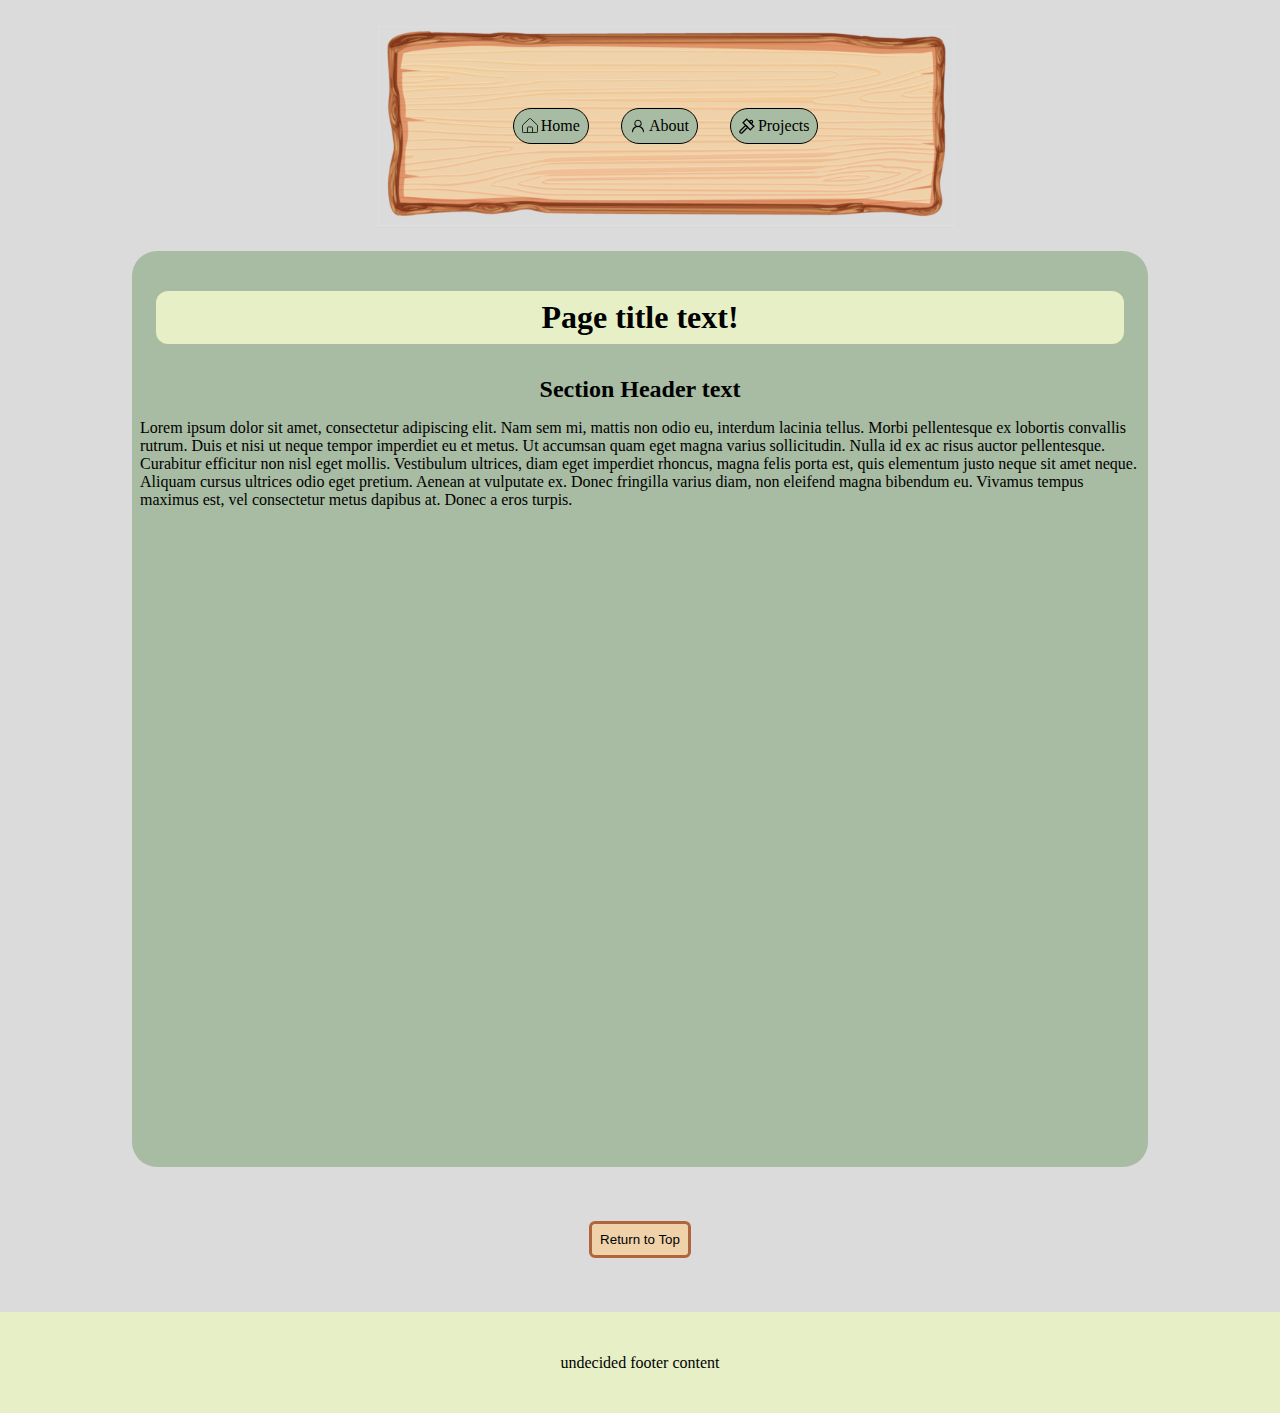
<file: project_index.html>
<!DOCTYPE html>
<html lang="en">
<head>
    <meta charset="UTF-8">
    <meta name="viewport" content="width=device-width, initial-scale=1.0">
    <title>[title]</title>

    <!-- Favicon link -->
    <!-- !!!!!!!EDIT  I forgot how to do this-->

    <!-- Link to CSS -->
    <link href="project_styles/project_style.css" rel="stylesheet">
</head>
<body>
    
    <header>
        <nav>
            <ul>
                <li><a href=""><img src="project_assets/home_icon.svg" alt="Home"><span>Home</span></a></li>
                <li><a href=""><img src="project_assets/about_icon.svg" alt="About"><span>About</span></a></li>
                <li><a href=""><img src="project_assets/project_icon.svg" alt="Projects"><span>Projects</span></a></li>
            </ul>
        </nav> 
    </header>

    <main>
        <!-- Content -->
        <div class="hero">
            <h1>Page title text!</h1>
        </div>

        <h2>Section Header text</h2>

        <p>Lorem ipsum dolor sit amet, consectetur adipiscing elit. Nam sem mi, mattis non odio eu, interdum lacinia tellus. Morbi pellentesque ex lobortis convallis rutrum. Duis et nisi ut neque tempor imperdiet eu et metus. Ut accumsan quam eget magna varius sollicitudin. Nulla id ex ac risus auctor pellentesque. Curabitur efficitur non nisl eget mollis. Vestibulum ultrices, diam eget imperdiet rhoncus, magna felis porta est, quis elementum justo neque sit amet neque. Aliquam cursus ultrices odio eget pretium. Aenean at vulputate ex. Donec fringilla varius diam, non eleifend magna bibendum eu. Vivamus tempus maximus est, vel consectetur metus dapibus at. Donec a eros turpis.</p>
    </main>

    <footer>
       <button>
            <a href="">Return to Top</a>
       </button>

        <div id="footer-div">
            <p>undecided footer content</p>
        </div>
        
    </footer>

</body>
</html>
</file>
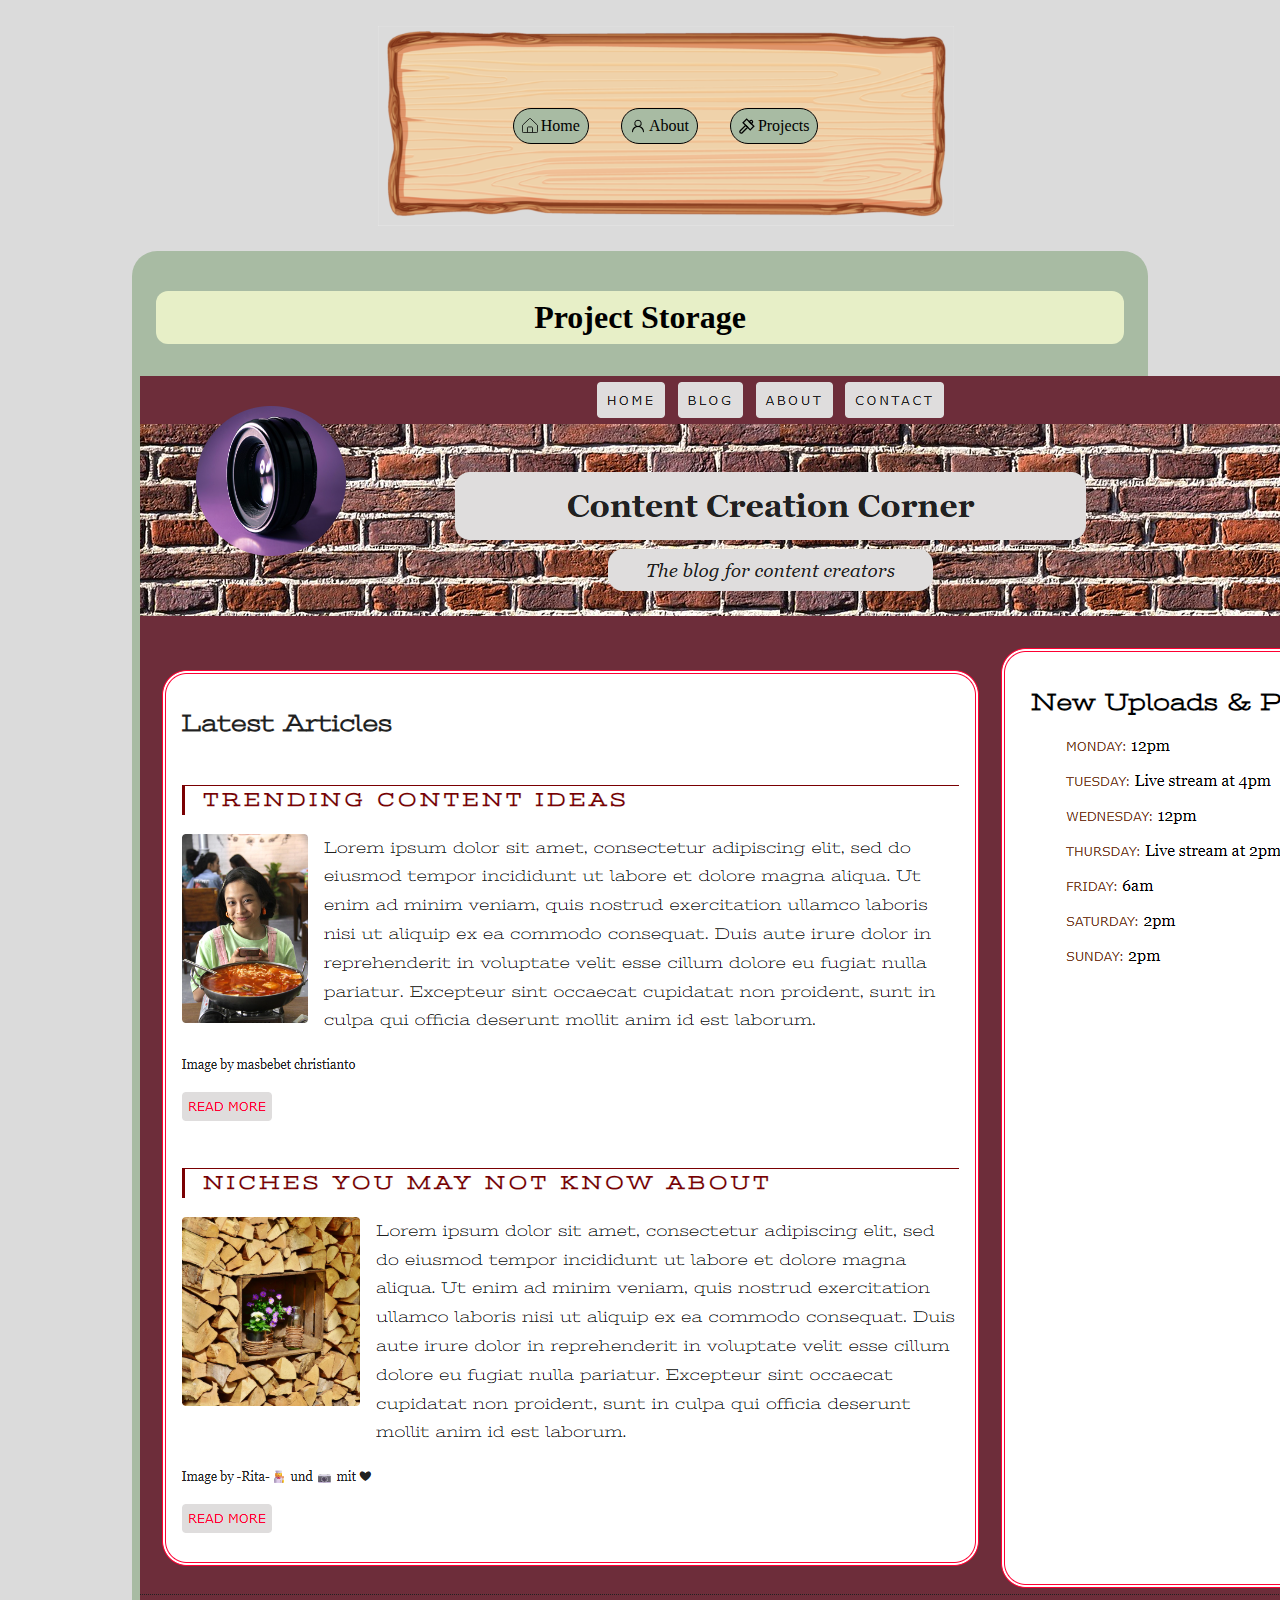
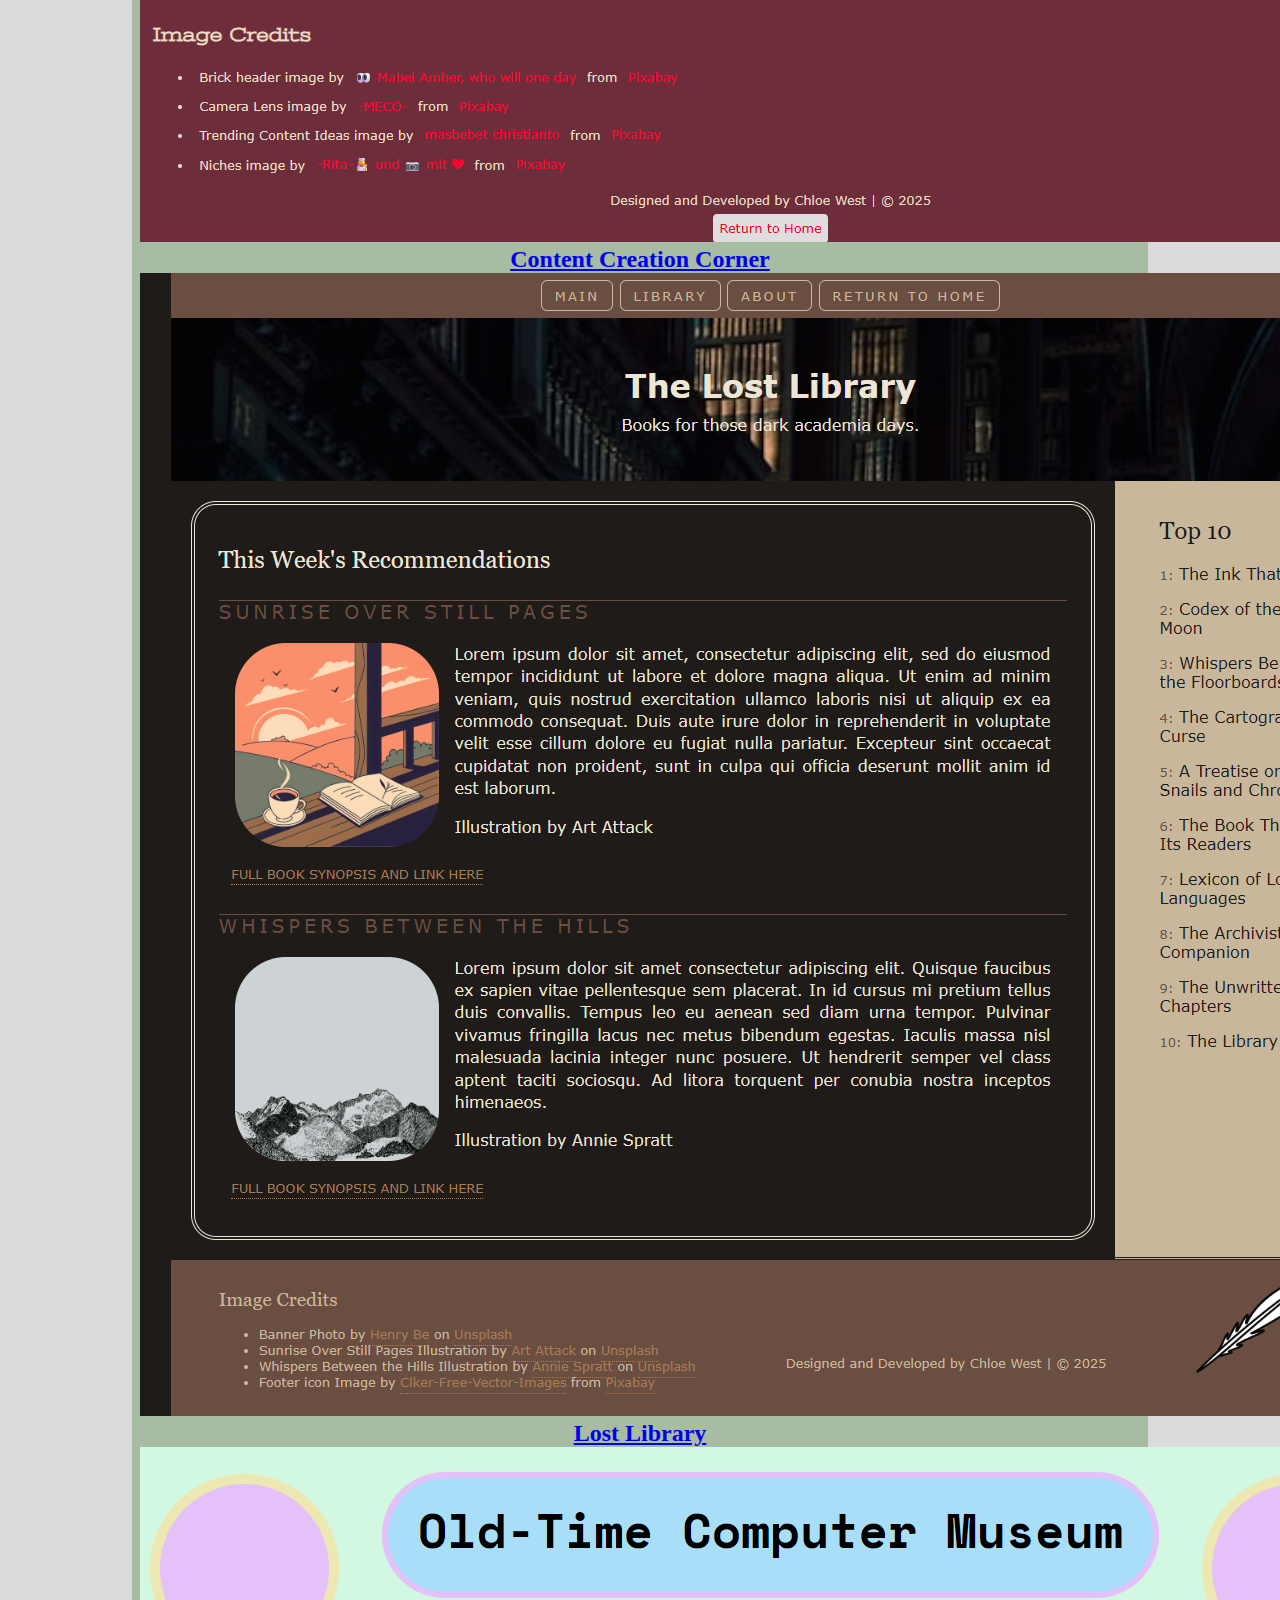
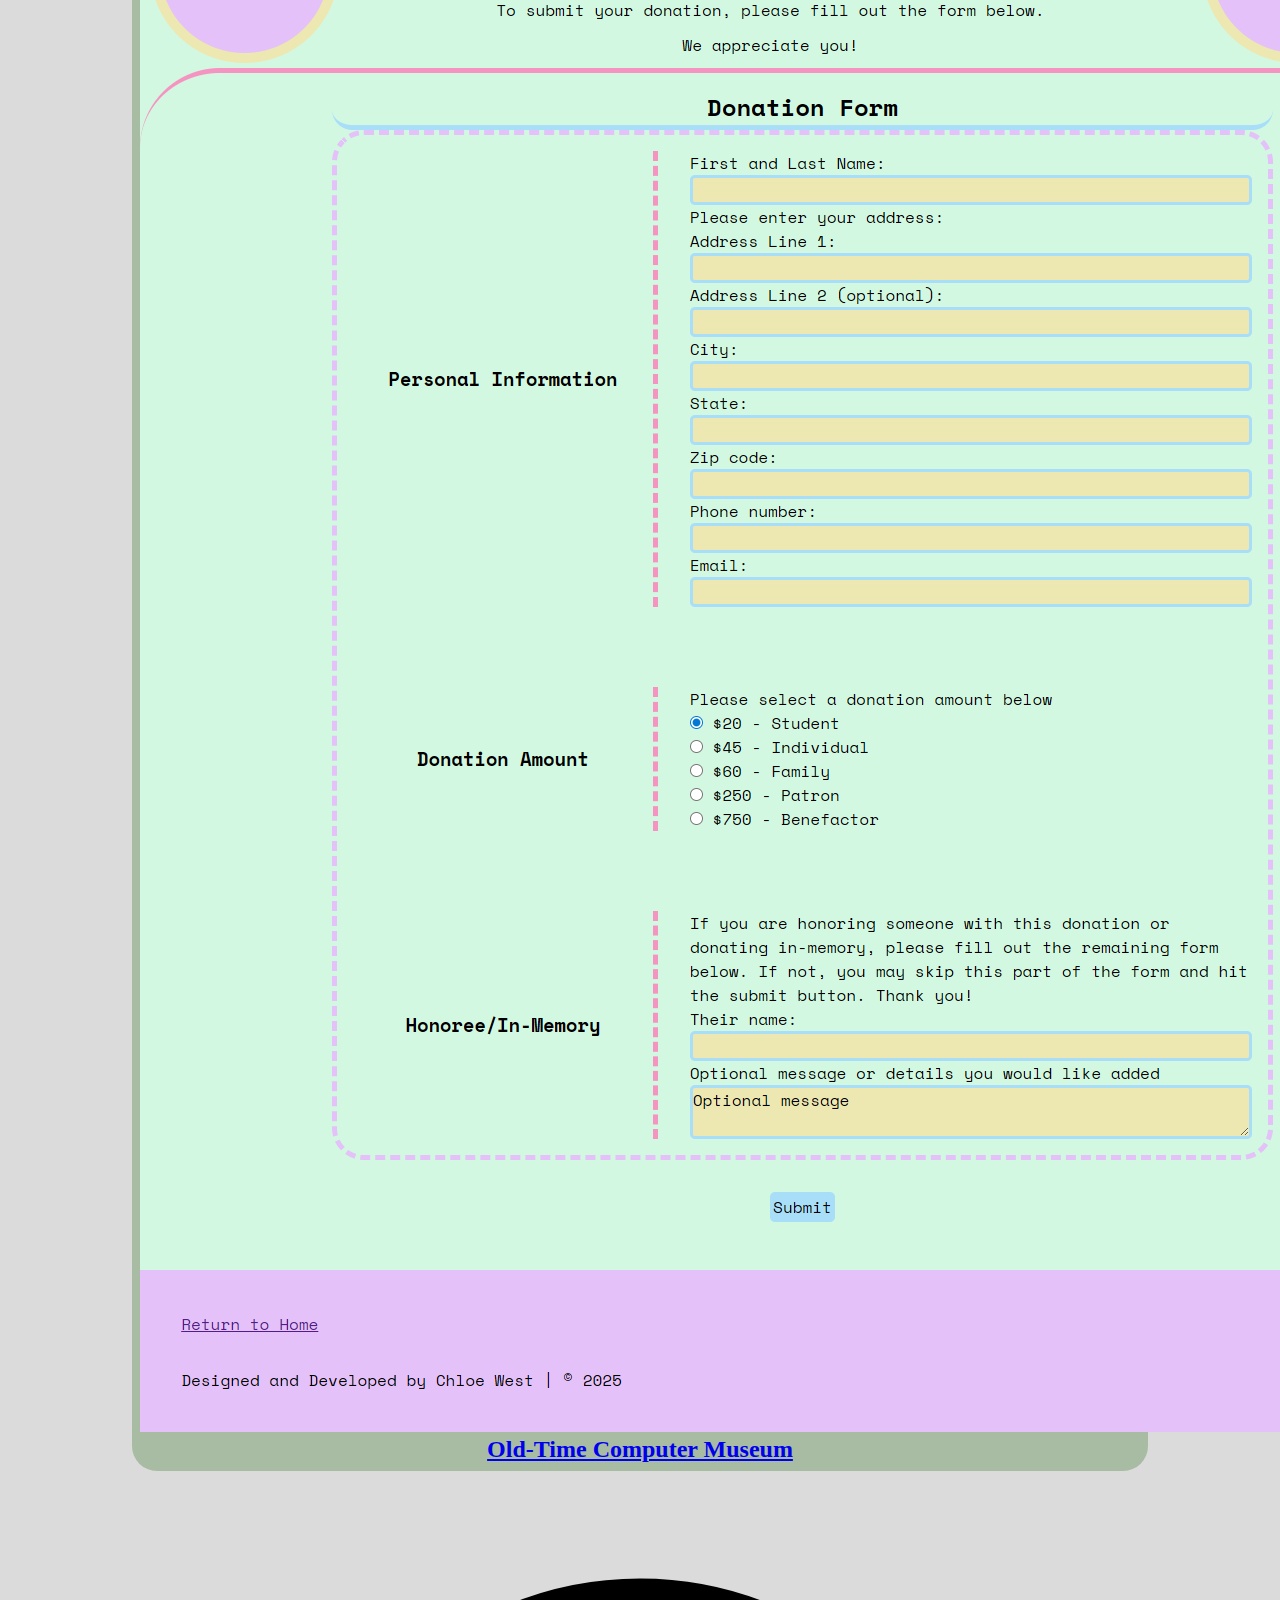
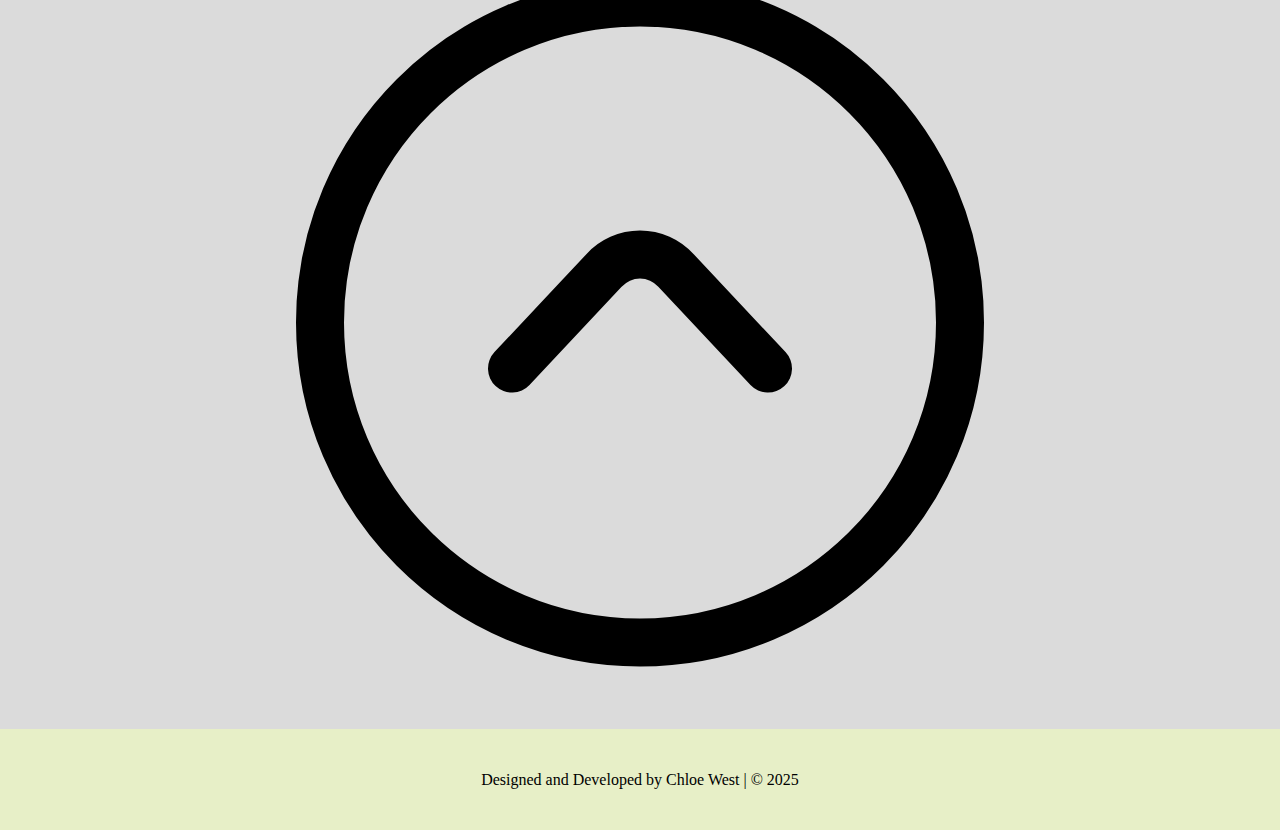
<file: projects.html>
<!DOCTYPE html>
<html lang="en">
<head>
    <meta charset="UTF-8">
    <meta name="viewport" content="width=device-width, initial-scale=1.0">
    <title>Projects</title>

    <!-- Favicon links -->
    <link rel="icon" type="image/png" href="favicon-96x96.png" sizes="96x96" />
    <link rel="icon" type="image/svg+xml" href="favicon.svg" />
    <link rel="shortcut icon" href="favicon.ico" />
    <link rel="apple-touch-icon" sizes="180x180" href="apple-touch-icon.png" />
    <link rel="manifest" href="site.webmanifest" />

    <!-- Link to CSS -->
    <link href="project_styles/project_style.css" rel="stylesheet">
    <!-- Link to fonts -->
    <link rel="preconnect" href="https://fonts.googleapis.com">
    <link rel="preconnect" href="https://fonts.gstatic.com" crossorigin>
    <link href="https://fonts.googleapis.com/css2?family=Caveat:wght@400..700&family=Quantico:ital,wght@0,400;0,700;1,400;1,700&display=swap" rel="stylesheet">
</head>
<body>
    
    <header>
        <nav>
            <ul>
                <li><a href="index.html"><img src="project_assets/home_icon.svg" alt="Home"><span>Home</span></a></li>
                <li><a href="about.html"><img src="project_assets/about_icon.svg" alt="About"><span>About</span></a></li>
                <li><a href="projects.html"><img src="project_assets/project_icon.svg" alt="Projects"><span>Projects</span></a></li>
            </ul>
        </nav> 
    </header>

    <main>
        <!-- Content -->
        <div class="hero">
            <h1>Project Storage</h1>
        </div>

        <div class="project-grid">
            <a href="content-creation-corner.html">
                <div class="project-grid-card">
                    <img src="project_assets/content-creation-corner-fullpage.png" alt="Fullpage screenshot of Content Creation Corner">
                    <h2 class="project-grid-title">Content Creation Corner</h2>
                </div>
            </a>
            
            <a href="lost-library.html">
                <div class="project-grid-card">
                    <img src="project_assets/lost-library-fullpage.png" alt="Fullpage screenshot of The Lost Library">
                    <h2 class="project-grid-title">Lost Library</h2>
                </div>
            </a>

            <a href="old-time-computer-museum.html">
                <div class="project-grid-card">
                    <img src="project_assets/old-time-computer-museum-fullpage.png" alt="Fullpage screenshot of Old-Time Computer Museum">
                    <h2 class="project-grid-title">Old-Time Computer Museum</h2>
                </div>
            </a>
            
        </div>
    </main>

    <footer>
        <div id="footer-btn-contain">
            <a href="">
                <div id="footer-btn">
                    <img src="project_assets/return-to-top.svg" alt="Return to top">
                </div>
            </a>
        </div>

        <div id="footer-div">
            <p>Designed and Developed by Chloe West | &copy; 2025</p>
        </div>
    </footer>

</body>
</html>
</file>
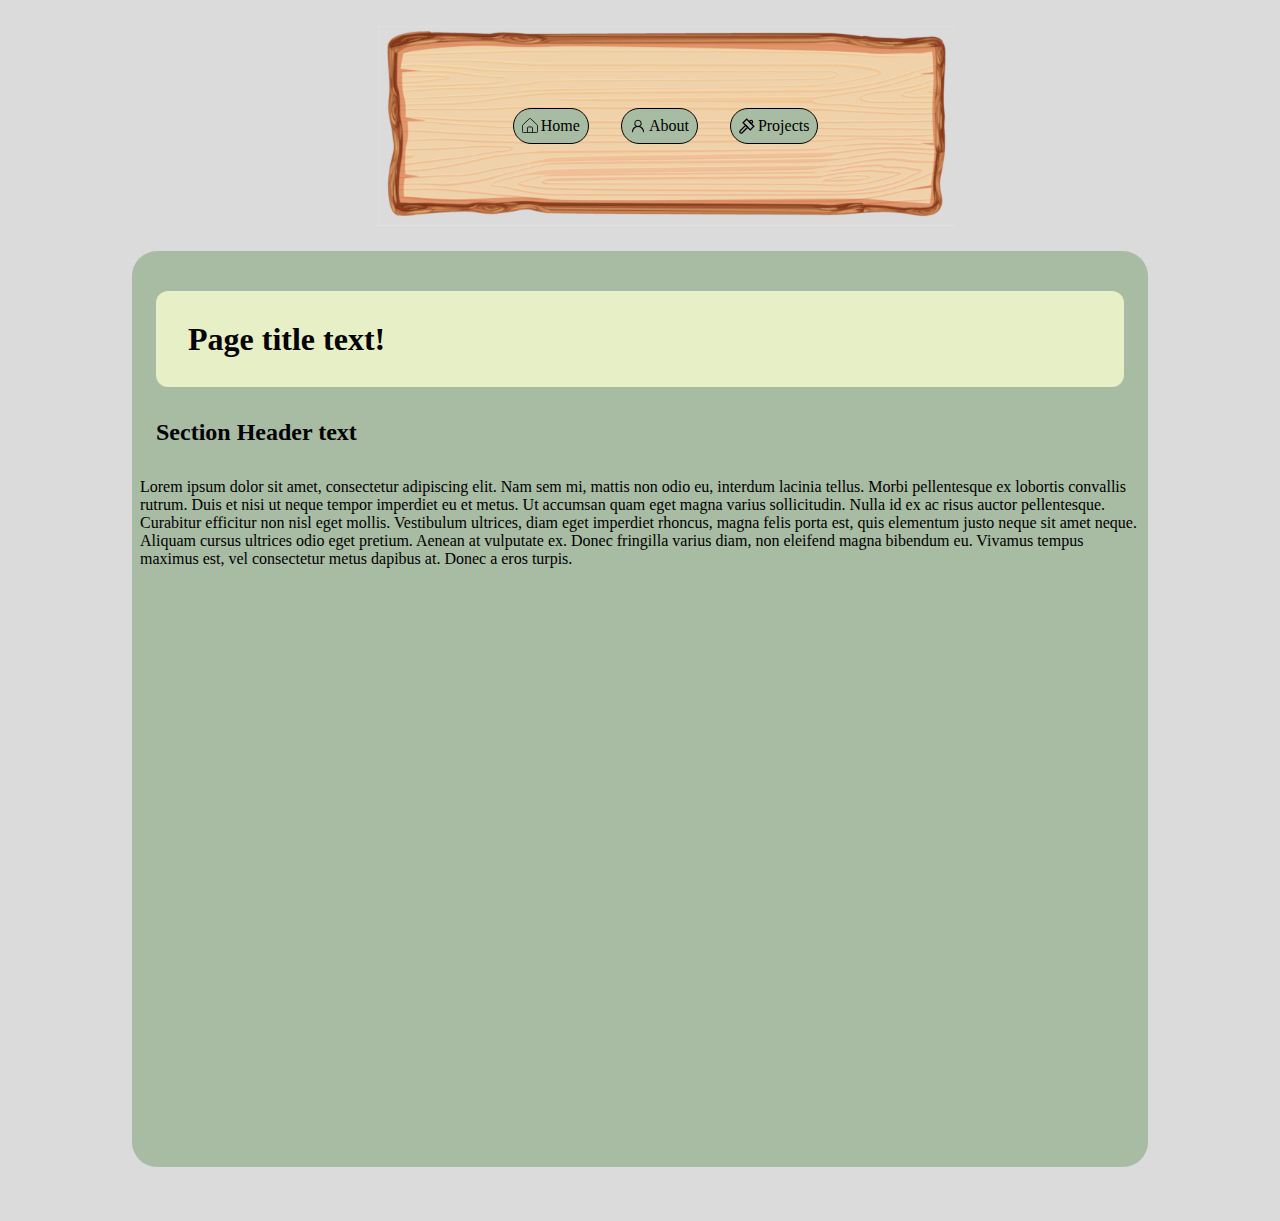
<file: template.html>
<!DOCTYPE html>
<html lang="en">
<head>
    <meta charset="UTF-8">
    <meta name="viewport" content="width=device-width, initial-scale=1.0">
    <title>[title]</title>

    <!-- Favicon link -->
    <!-- !!!!!!!EDIT  I forgot how to do this-->

    <!-- Link to CSS -->
    <link href="styles/style.css" rel="stylesheet">
</head>
<body>
    
    <header>
        <nav>
            <ul>
                <li><a href=""><img src="assets/home_icon.svg" alt="Home"><span>Home</span></a></li>
                <li><a href=""><img src="assets/about_icon.svg" alt="About"><span>About</span></a></li>
                <li><a href=""><img src="assets/project_icon.svg" alt="Projects"><span>Projects</span></a></li>
            </ul>
        </nav> 
    </header>

    <main>
        <!-- Content -->
        <div class="hero">
            <h1>Page title text!</h1>
        </div>

        <h2>Section Header text</h2>

        <p>Lorem ipsum dolor sit amet, consectetur adipiscing elit. Nam sem mi, mattis non odio eu, interdum lacinia tellus. Morbi pellentesque ex lobortis convallis rutrum. Duis et nisi ut neque tempor imperdiet eu et metus. Ut accumsan quam eget magna varius sollicitudin. Nulla id ex ac risus auctor pellentesque. Curabitur efficitur non nisl eget mollis. Vestibulum ultrices, diam eget imperdiet rhoncus, magna felis porta est, quis elementum justo neque sit amet neque. Aliquam cursus ultrices odio eget pretium. Aenean at vulputate ex. Donec fringilla varius diam, non eleifend magna bibendum eu. Vivamus tempus maximus est, vel consectetur metus dapibus at. Donec a eros turpis.</p>
    </main>

    <footer>

    </footer>

</body>
</html>
</file>
<file: project_styles/project_style.css>
/* Color variations */
:root {
    --main: #A8BBA3;
    --text: black;
    --bg: #DBDBDB;
    --accent: #E7EFC7;
}

/* mobile first styling */

/* general */
body {
    margin: 0;
    padding: 0;
    box-sizing: border-box;
    background-color: var(--bg);
}

/* header/nav styles */
nav {
    background-image: url('../project_assets/nav_sign.png');
    background-size: contain;
    background-repeat: no-repeat;
    background-position: center;
    background-color:transparent;
    width: 100vw;
    height: 200px;
    margin: 2%;
    display: flex;
    justify-content: center;
    align-items: center;
}
nav ul {
    display: flex;
    align-items: center;
    gap: 2em;
    margin: 0;
    padding: 0;
}
nav ul li {
    list-style-type: none;
    border: .25px solid;
    border-radius: 25px;
    background-color: var(--main);
    padding: .5em;
}
nav a {
    text-decoration: none;
    color: var(--text);
    display: flex;
    justify-content: center;
    align-items: center;
}
nav img {
    width: 1rem;
    padding-right: 3px;
    margin: auto;
}
nav a span {
    display: none;
}

/* main content */
main {
    background-color: var(--main);
    padding: .5rem;
    border-radius: 25px;
    min-height: 100vh;
    margin: 0;
}
.hero {
    background: var(--accent);
    margin: 2rem 1rem;
    padding: .5rem 2rem;
    border-radius: 12px;
}
.hero h1 {
    text-align: center;
    margin: auto;
}
h2 {
    margin: auto;
    text-align: center;
}

/* footer styles */
footer {
    text-align: center;
    margin-top: 6vh;
}
#footer-div {
    background-color: var(--accent);
    margin-bottom: 0;
    padding: 2%;
}
footer button {
    margin-bottom: 6vh;
    background-color: #EFD2AA;
    border: solid #AF663D;
    border-radius: 6px;
    padding: 8px;
}
footer button a {
    text-decoration: none;
    color: var(--text)
}



/* media queries */
@media (min-width: 400px) {
    nav a span {
        display: inline;
    }
}
@media (min-width: 600px) {
    main {
        margin: 5%;
    }
}
@media (min-width: 1000px) {
    main {
        max-width: 1000px;
        margin: auto;
    }
}
</file>
<file: styles/style.css>
/* Color variations */
:root {
    --main: #A8BBA3;
    --text: black;
    --bg: #DBDBDB;
    --accent: #E7EFC7;
}

/* mobile first styling */

/* general */
body {
    margin: 0;
    padding: 0;
    box-sizing: border-box;
    background-color: var(--bg);
}

/* header/nav styles */
nav {
    background-image: url('../assets/nav_sign.png');
    background-size: contain;
    background-repeat: no-repeat;
    background-position: center;
    background-color:transparent;
    width: 100vw;
    height: 200px;
    margin: 2%;
    display: flex;
    justify-content: center;
    align-items: center;
}
nav ul {
    display: flex;
    align-items: center;
    gap: 2em;
    margin: 0;
    padding: 0;
}
nav ul li {
    list-style-type: none;
    border: .25px solid;
    border-radius: 25px;
    background-color: var(--main);
    padding: .5em;
}
nav a {
    text-decoration: none;
    color: var(--text);
    display: flex;
    justify-content: center;
    align-items: center;
}
nav img {
    width: 1rem;
    padding-right: 3px;
    margin: auto;
}
nav a span {
    display: none;
}

/* main content */
main {
    background-color: var(--main);
    padding: .5rem;
    border-radius: 25px;
    height: 100vh;
    margin: 0;
}
.hero {
    background: var(--accent);
    margin: 2rem 1rem;
    padding: .5rem 2rem;
    border-radius: 12px;
}
h2 {
    margin: 2rem 1rem;
}

/* footer styles */
footer {
    text-align: center;
    margin-top: 6vh;
}
#footer-div {
    background-color: var(--accent);
    margin-bottom: 0;
    padding: 2%;
}
footer button {
    margin-bottom: 6vh;
    background-color: #EFD2AA;
    border: solid #AF663D;
    border-radius: 6px;
    padding: 8px;
}
footer button a {
    text-decoration: none;
    color: var(--text)
}



/* media queries */
@media (min-width: 400px) {
    nav a span {
        display: inline;
    }
}
@media (min-width: 600px) {
    main {
        margin: 5%;
    }
}
@media (min-width: 1000px) {
    main {
        max-width: 1000px;
        margin: auto;
    }
}
</file>
